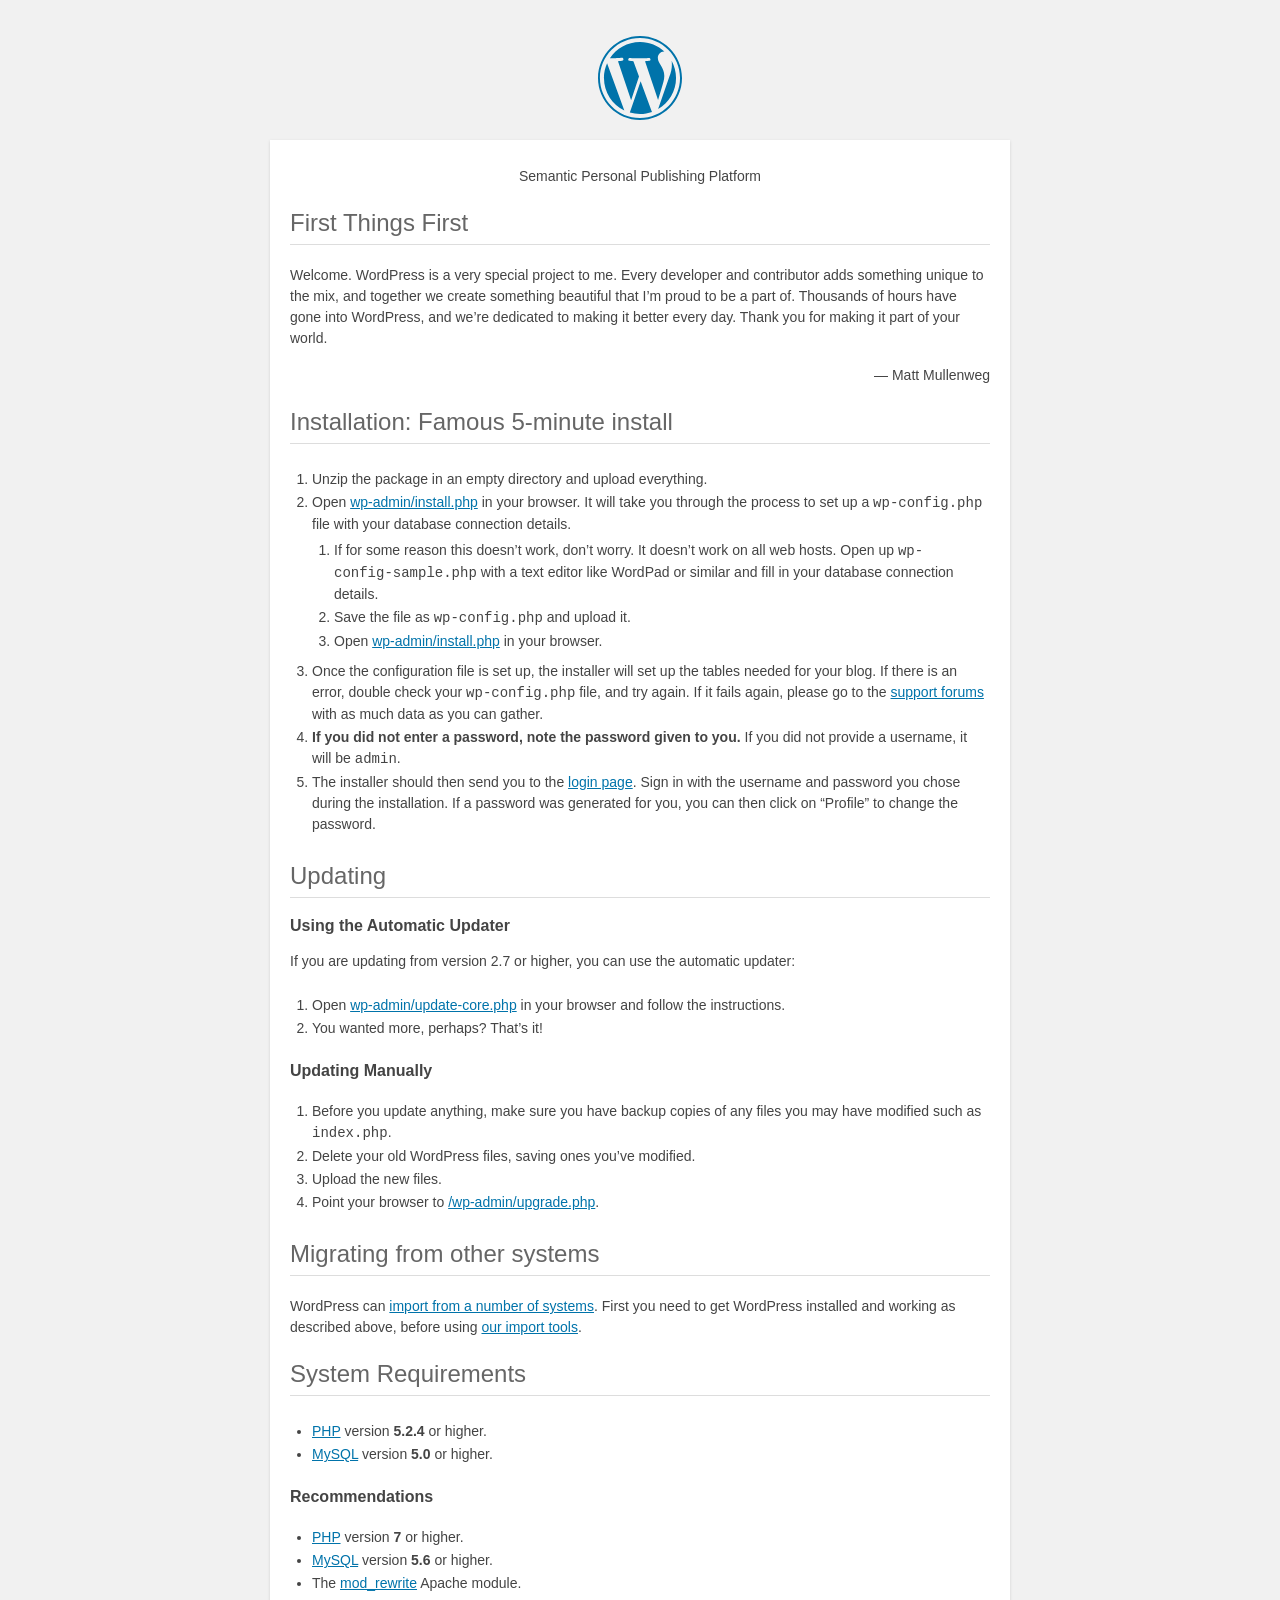
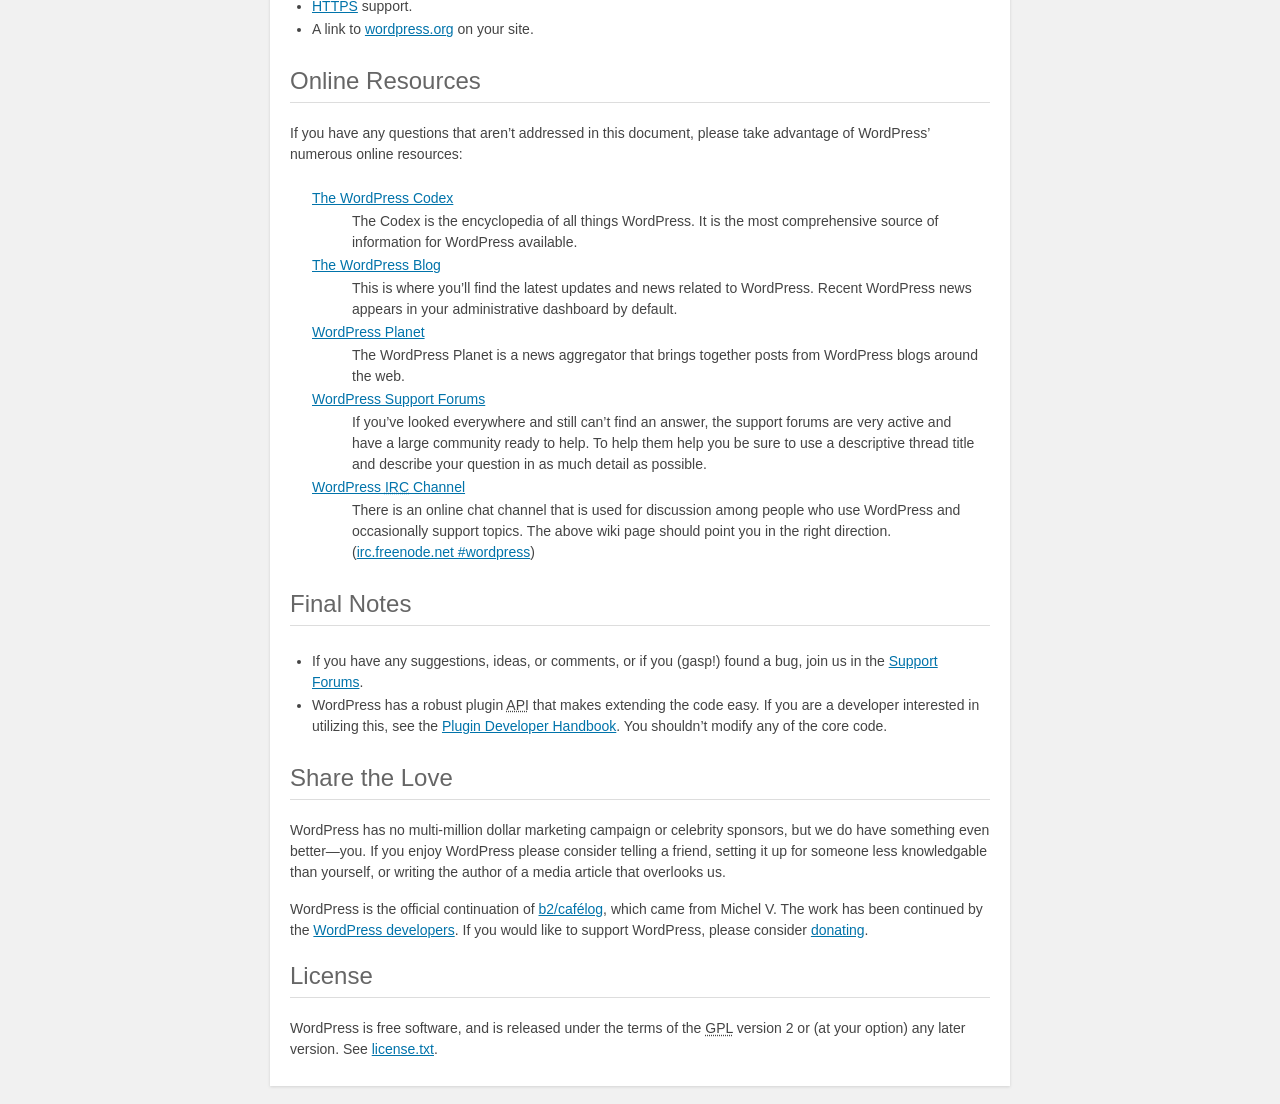
<file: readme.html>
<!DOCTYPE html>
<html>
<head>
	<meta name="viewport" content="width=device-width" />
	<meta http-equiv="Content-Type" content="text/html; charset=utf-8" />
	<title>WordPress &#8250; ReadMe</title>
	<link rel="stylesheet" href="wp-admin/css/install.css?ver=20100228" type="text/css" />
</head>
<body>
<h1 id="logo">
	<a href="https://wordpress.org/"><img alt="WordPress" src="wp-admin/images/wordpress-logo.png" /></a>
</h1>
<p style="text-align: center">Semantic Personal Publishing Platform</p>

<h2>First Things First</h2>
<p>Welcome. WordPress is a very special project to me. Every developer and contributor adds something unique to the mix, and together we create something beautiful that I&#8217;m proud to be a part of. Thousands of hours have gone into WordPress, and we&#8217;re dedicated to making it better every day. Thank you for making it part of your world.</p>
<p style="text-align: right">&#8212; Matt Mullenweg</p>

<h2>Installation: Famous 5-minute install</h2>
<ol>
	<li>Unzip the package in an empty directory and upload everything.</li>
	<li>Open <span class="file"><a href="wp-admin/install.php">wp-admin/install.php</a></span> in your browser. It will take you through the process to set up a <code>wp-config.php</code> file with your database connection details.
		<ol>
			<li>If for some reason this doesn&#8217;t work, don&#8217;t worry. It doesn&#8217;t work on all web hosts. Open up <code>wp-config-sample.php</code> with a text editor like WordPad or similar and fill in your database connection details.</li>
			<li>Save the file as <code>wp-config.php</code> and upload it.</li>
			<li>Open <span class="file"><a href="wp-admin/install.php">wp-admin/install.php</a></span> in your browser.</li>
		</ol>
	</li>
	<li>Once the configuration file is set up, the installer will set up the tables needed for your blog. If there is an error, double check your <code>wp-config.php</code> file, and try again. If it fails again, please go to the <a href="https://wordpress.org/support/" title="WordPress support">support forums</a> with as much data as you can gather.</li>
	<li><strong>If you did not enter a password, note the password given to you.</strong> If you did not provide a username, it will be <code>admin</code>.</li>
	<li>The installer should then send you to the <a href="wp-login.php">login page</a>. Sign in with the username and password you chose during the installation. If a password was generated for you, you can then click on &#8220;Profile&#8221; to change the password.</li>
</ol>

<h2>Updating</h2>
<h3>Using the Automatic Updater</h3>
<p>If you are updating from version 2.7 or higher, you can use the automatic updater:</p>
<ol>
	<li>Open <span class="file"><a href="wp-admin/update-core.php">wp-admin/update-core.php</a></span> in your browser and follow the instructions.</li>
	<li>You wanted more, perhaps? That&#8217;s it!</li>
</ol>

<h3>Updating Manually</h3>
<ol>
	<li>Before you update anything, make sure you have backup copies of any files you may have modified such as <code>index.php</code>.</li>
	<li>Delete your old WordPress files, saving ones you&#8217;ve modified.</li>
	<li>Upload the new files.</li>
	<li>Point your browser to <span class="file"><a href="wp-admin/upgrade.php">/wp-admin/upgrade.php</a>.</span></li>
</ol>

<h2>Migrating from other systems</h2>
<p>WordPress can <a href="https://codex.wordpress.org/Importing_Content">import from a number of systems</a>. First you need to get WordPress installed and working as described above, before using <a href="wp-admin/import.php" title="Import to WordPress">our import tools</a>.</p>

<h2>System Requirements</h2>
<ul>
	<li><a href="https://secure.php.net/">PHP</a> version <strong>5.2.4</strong> or higher.</li>
	<li><a href="https://www.mysql.com/">MySQL</a> version <strong>5.0</strong> or higher.</li>
</ul>

<h3>Recommendations</h3>
<ul>
	<li><a href="https://secure.php.net/">PHP</a> version <strong>7</strong> or higher.</li>
	<li><a href="https://www.mysql.com/">MySQL</a> version <strong>5.6</strong> or higher.</li>
	<li>The <a href="https://httpd.apache.org/docs/2.2/mod/mod_rewrite.html">mod_rewrite</a> Apache module.</li>
	<li><a href="https://wordpress.org/news/2016/12/moving-toward-ssl/">HTTPS</a> support.</li>
	<li>A link to <a href="https://wordpress.org/">wordpress.org</a> on your site.</li>
</ul>

<h2>Online Resources</h2>
<p>If you have any questions that aren&#8217;t addressed in this document, please take advantage of WordPress&#8217; numerous online resources:</p>
<dl>
	<dt><a href="https://codex.wordpress.org/">The WordPress Codex</a></dt>
		<dd>The Codex is the encyclopedia of all things WordPress. It is the most comprehensive source of information for WordPress available.</dd>
	<dt><a href="https://wordpress.org/news/">The WordPress Blog</a></dt>
		<dd>This is where you&#8217;ll find the latest updates and news related to WordPress. Recent WordPress news appears in your administrative dashboard by default.</dd>
	<dt><a href="https://planet.wordpress.org/">WordPress Planet</a></dt>
		<dd>The WordPress Planet is a news aggregator that brings together posts from WordPress blogs around the web.</dd>
	<dt><a href="https://wordpress.org/support/">WordPress Support Forums</a></dt>
		<dd>If you&#8217;ve looked everywhere and still can&#8217;t find an answer, the support forums are very active and have a large community ready to help. To help them help you be sure to use a descriptive thread title and describe your question in as much detail as possible.</dd>
	<dt><a href="https://codex.wordpress.org/IRC">WordPress <abbr title="Internet Relay Chat">IRC</abbr> Channel</a></dt>
		<dd>There is an online chat channel that is used for discussion among people who use WordPress and occasionally support topics. The above wiki page should point you in the right direction. (<a href="irc://irc.freenode.net/wordpress">irc.freenode.net #wordpress</a>)</dd>
</dl>

<h2>Final Notes</h2>
<ul>
	<li>If you have any suggestions, ideas, or comments, or if you (gasp!) found a bug, join us in the <a href="https://wordpress.org/support/">Support Forums</a>.</li>
	<li>WordPress has a robust plugin <abbr title="application programming interface">API</abbr> that makes extending the code easy. If you are a developer interested in utilizing this, see the <a href="https://developer.wordpress.org/plugins/">Plugin Developer Handbook</a>. You shouldn&#8217;t modify any of the core code.</li>
</ul>

<h2>Share the Love</h2>
<p>WordPress has no multi-million dollar marketing campaign or celebrity sponsors, but we do have something even better&#8212;you. If you enjoy WordPress please consider telling a friend, setting it up for someone less knowledgable than yourself, or writing the author of a media article that overlooks us.</p>

<p>WordPress is the official continuation of <a href="http://cafelog.com/">b2/caf&#233;log</a>, which came from Michel V. The work has been continued by the <a href="https://wordpress.org/about/">WordPress developers</a>. If you would like to support WordPress, please consider <a href="https://wordpress.org/donate/" title="Donate to WordPress">donating</a>.</p>

<h2>License</h2>
<p>WordPress is free software, and is released under the terms of the <abbr title="GNU General Public License">GPL</abbr> version 2 or (at your option) any later version. See <a href="license.txt">license.txt</a>.</p>

</body>
</html>
</file>
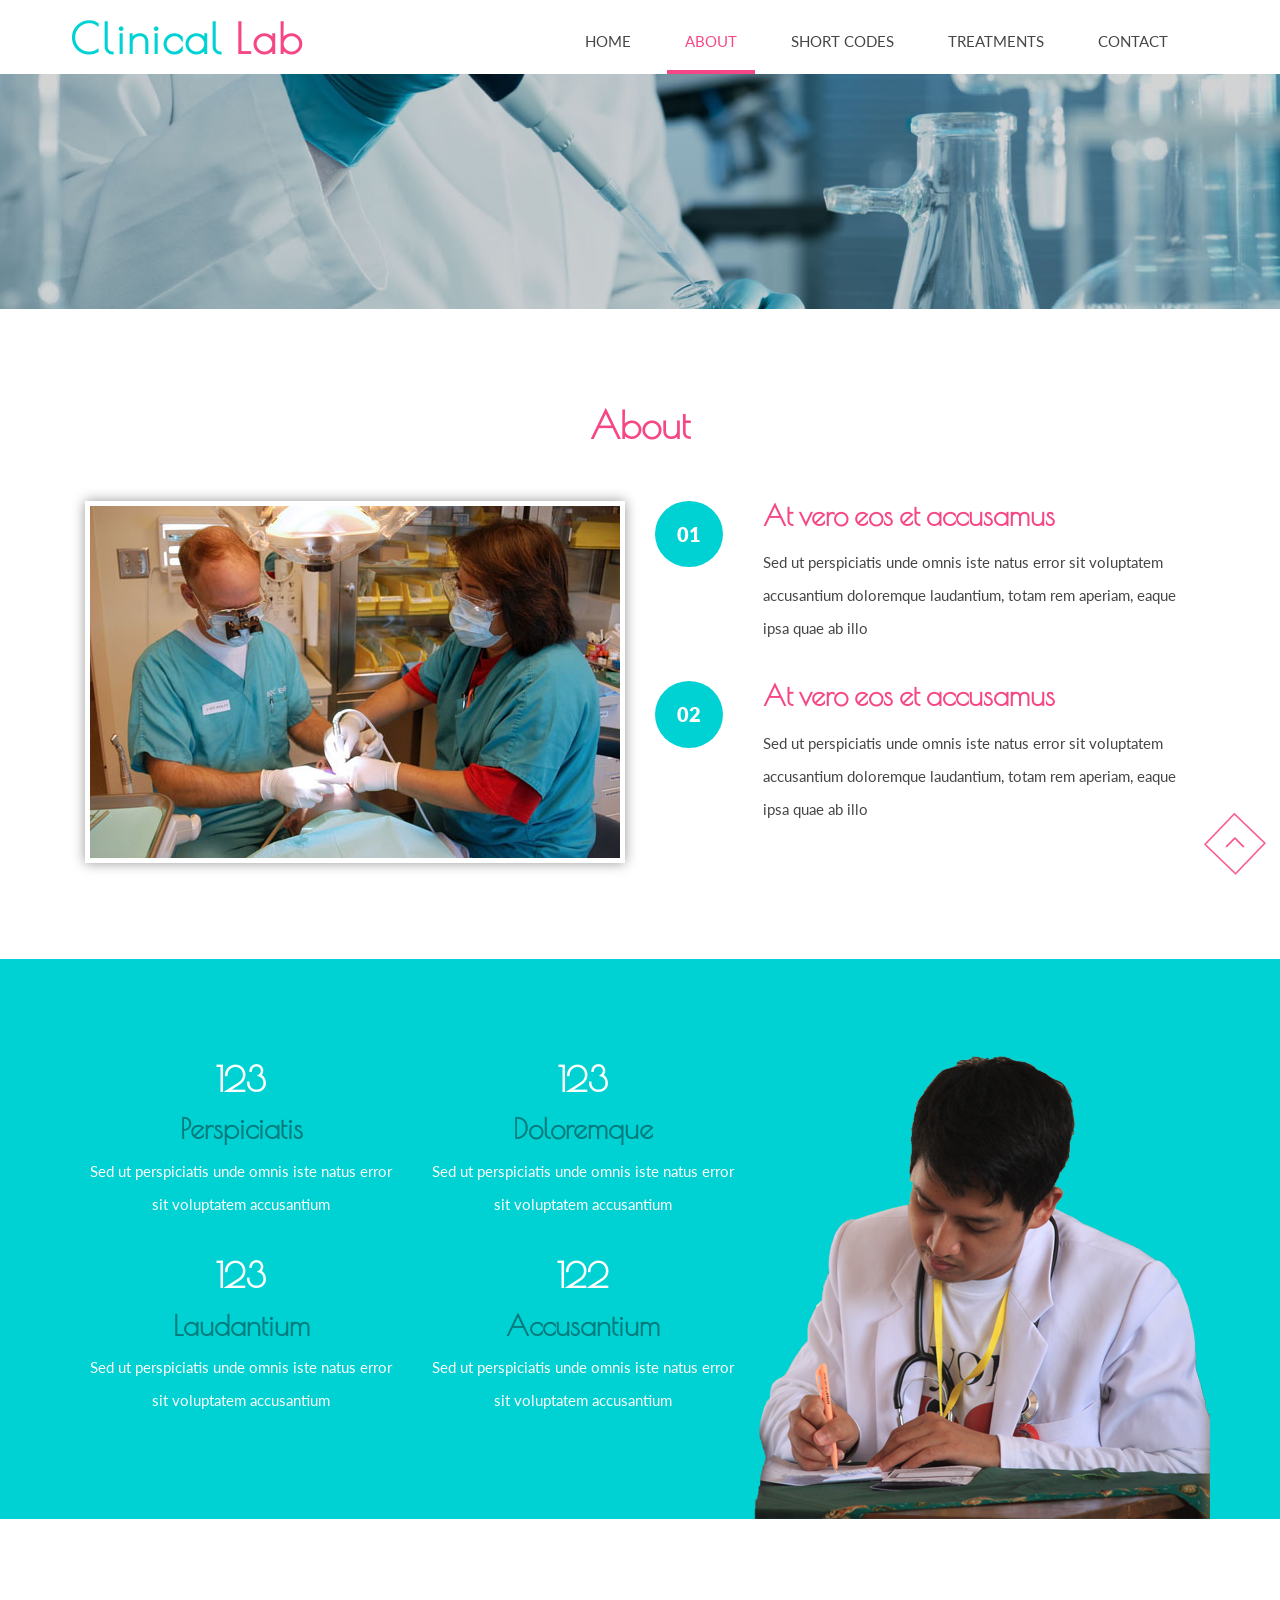
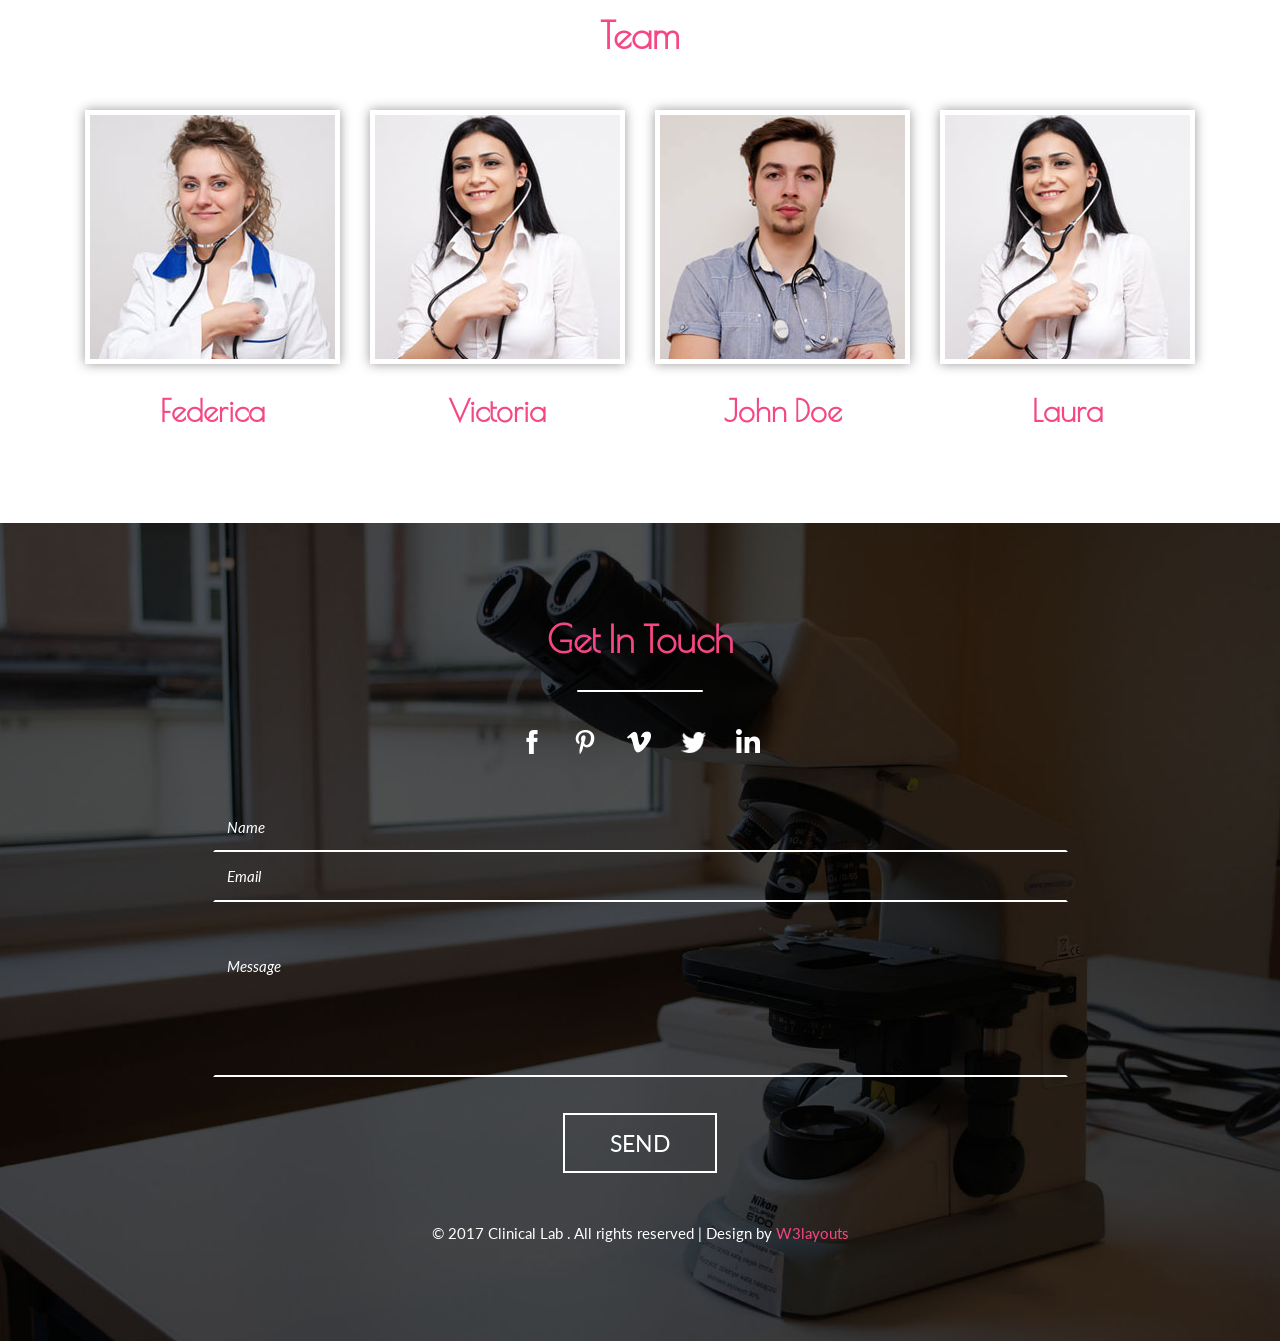
<file: wp-content/themes/medicaltheme/about.html>
<!--
Author: W3layouts
Author URL: http://w3layouts.com
License: Creative Commons Attribution 3.0 Unported
License URL: http://creativecommons.org/licenses/by/3.0/
-->
<!DOCTYPE html>
<html>
<head>
<title>Clinical Lab a Medical Category Flat Bootstrap Responsive Website Template | About :: w3layouts</title>
<!-- for-mobile-apps -->
<meta name="viewport" content="width=device-width, initial-scale=1">
<meta http-equiv="Content-Type" content="text/html; charset=utf-8" />
<meta name="keywords" content="Clinical Lab Responsive web template, Bootstrap Web Templates, Flat Web Templates, Android Compatible web template, 
Smartphone Compatible web template, free webdesigns for Nokia, Samsung, LG, SonyEricsson, Motorola web design" />
<script type="application/x-javascript"> addEventListener("load", function() { setTimeout(hideURLbar, 0); }, false);
		function hideURLbar(){ window.scrollTo(0,1); } </script>
<!-- //for-mobile-apps -->
<link href="css/bootstrap.css" rel="stylesheet" type="text/css" media="all" />
<link href="css/style.css" rel="stylesheet" type="text/css" media="all" />
<!-- js -->
<script type="text/javascript" src="js/jquery-2.1.4.min.js"></script>
<!-- //js -->

<link href='//fonts.googleapis.com/css?family=Poiret+One' rel='stylesheet' type='text/css'>
<link href='//fonts.googleapis.com/css?family=Lato:400,100,100italic,300,300italic,400italic,700,700italic,900,900italic' rel='stylesheet' type='text/css'>
<!-- start-smoth-scrolling -->
<script type="text/javascript" src="js/move-top.js"></script>
<script type="text/javascript" src="js/easing.js"></script>
<script type="text/javascript">
	jQuery(document).ready(function($) {
		$(".scroll").click(function(event){		
			event.preventDefault();
			$('html,body').animate({scrollTop:$(this.hash).offset().top},1000);
		});
	});
</script>
<!-- start-smoth-scrolling -->
<script src="js/responsiveslides.min.js"></script>
<script type="text/javascript" src="js/numscroller-1.0.js"></script>
</head>
<body>
<!-- header -->
<div class="header_w3l">
	<div class="container">
		<nav class="navbar navbar-default">
			<div class="navbar-header">
				<button type="button" class="navbar-toggle" data-toggle="collapse" data-target="#bs-example-navbar-collapse-1">
					<span class="sr-only">Toggle navigation</span>
					<span class="icon-bar"></span>
					<span class="icon-bar"></span>
					<span class="icon-bar"></span>
				</button>
				<h1><a  href="index.html">Clinical<span> Lab </span></a></h1>
			</div>
				<!-- top-nav -->
			<div class="collapse navbar-collapse" id="bs-example-navbar-collapse-1">
				<ul class="nav navbar-nav navbar-right">
					<li><a href="index.html">Home</a></li>
					<li><a href="about.html" class="active">About</a></li>
					<li><a href="codes.html">Short Codes</a></li>
					<li><a href="treatments.html">Treatments</a></li>
					<li><a href="contact.html">Contact</a></li>
				</ul>	
				<div class="clearfix"> </div>	
			</div>
		</nav>
	</div>
</div>
<!-- header -->
<!-- banner -->
<div class="banner_w3ls page_head">
	
</div>
<!-- //banner -->
<div class="about all_pad">
	<div class="container">
		<h3 class="title">About</h3>
		<div class="services-grids w3layouts">
			<div class="col-md-6 ser-right-page">
				<div class="port-2 effect-3">
                	<div class="image-box w3">
                    	<img src="images/a1.jpg" alt=" "/>
                    </div>
                    <div class="text-desc">
                    	<h4>Clinical Lab</h4>
                        <p>Lorem ipsum dolor sit amet, consectetur adipiscing elit, sed do eiusmod tempor incididunt ut labore et dolore magna aliqua.</p>
                    </div>
                </div>
			</div>
			<div class="col-md-6 ser-left-page">
				<div class="services-grid w3l">
					<div class="services-left w3ls">
						<p>01</p>
					</div>
					<div class="services-right agileits">
						<h4>At vero eos et accusamus</h4>
						<p>Sed ut perspiciatis unde omnis iste natus error sit 
						voluptatem accusantium doloremque laudantium, totam rem 
						aperiam, eaque ipsa quae ab illo </p>
					</div>
					<div class="clearfix"></div>
				</div>
				<div class="services-grid agileinfo">
					<div class="services-left wthree">
						<p>02</p>
					</div>
					<div class="services-right w3-agileits">
						<h4>At vero eos et accusamus</h4>
						<p>Sed ut perspiciatis unde omnis iste natus error sit 
						voluptatem accusantium doloremque laudantium, totam rem 
						aperiam, eaque ipsa quae ab illo </p>
					</div>
					<div class="clearfix"></div>
				</div>
				
				<div class="clearfix"></div>
			</div>
			<div class="clearfix"></div>
		</div>
	</div>
</div>
<div class="about_bot">
	<div class="container">
		<div class="col-md-8 abt-top-right">
			<div class="col-sm-6 capabil-grid wow fadeInDown animated animated text-center" data-wow-delay="0.4s">
				<div class='numscroller numscroller-big-bottom' data-slno='1' data-min='0' data-max='570' data-delay='.5' data-increment="1">570</div>
				<h4>Perspiciatis</h4>	
				<p>Sed ut perspiciatis unde omnis iste natus error sit 
						voluptatem accusantium </p>
			</div>
			<div class="col-sm-6 capabil-grid wow fadeInDown animated animated text-center" data-wow-delay="0.4s">
				<div class='numscroller numscroller-big-bottom' data-slno='1' data-min='0' data-max='340' data-delay='.5' data-increment="1">340</div>
				<h4>Doloremque</h4>	
				<p>Sed ut perspiciatis unde omnis iste natus error sit 
						voluptatem accusantium</p>
			</div>
			<div class="col-sm-6 capabil-grid wow fadeInDown animated animated text-center" data-wow-delay="0.4s">
				<div class='numscroller numscroller-big-bottom' data-slno='1' data-min='0' data-max='490' data-delay='.5' data-increment="1">490</div>
				<h4>Laudantium</h4>	
				<p>Sed ut perspiciatis unde omnis iste natus error sit 
						voluptatem accusantium </p>
			</div>
			<div class="col-sm-6 capabil-grid wow fadeInDown animated animated text-center" data-wow-delay="0.4s">
				<div class='numscroller numscroller-big-bottom' data-slno='1' data-min='0' data-max='250' data-delay='.5' data-increment="1">250</div>
				<h4>Accusantium</h4>	
				<p>Sed ut perspiciatis unde omnis iste natus error sit 
						voluptatem accusantium  </p>
			</div>
			<div class="clearfix"></div>
		</div>
		<div class="col-md-4 abt-top agileits-w3layouts">
			<img src="images/a2.png" alt=" "/>
		</div>
		<div class="clearfix"></div>
	</div>
</div>
<div class="team all_pad">
	<div class="container">
		<h3 class="title">Team</h3>
		<div class="team-grids">
			
			<div class="col-md-3 team-grid agile">
				<div class="team-img">
					<div class="view second-effect">
						<img src="images/3.jpg" alt="" class="img-responsive" />
						<div class="mask">
							<p>Ophthalmologist</p>
							<ul>
								<li><a class="fb-icon1" href="#"></a></li>
								<li><a class="fb-icon2" href="#"></a></li>
								<li><a class="fb-icon3" href="#"></a></li>
							</ul>
						</div>
					</div>
				</div>
				<h4>Federica</h4>
			</div>
			<div class="col-md-3 team-grid agile">
				<div class="team-img">
					<div class="view second-effect">
						<img src="images/4.jpg" alt="" class="img-responsive" />
						<div class="mask w3-agile">
							<p>Neurologist</p>
							<ul>
								<li><a class="fb-icon1" href="#"></a></li>
								<li><a class="fb-icon2" href="#"></a></li>
								<li><a class="fb-icon3" href="#"></a></li>
							</ul>
						</div>
					</div>
				</div>
				<h4>Victoria</h4>
			</div>
			<div class="col-md-3 team-grid">
				<div class="team-img agile">
					<div class="view second-effect">
						<img src="images/2.jpg" alt="" class="img-responsive" />
						<div class="mask w3-agile">
							<p>Cardiologist</p>
							<ul>
								<li><a class="fb-icon1" href="#"></a></li>
								<li><a class="fb-icon2" href="#"></a></li>
								<li><a class="fb-icon3" href="#"></a></li>
							</ul>
						</div>
					</div>
				</div>
				<h4>John Doe</h4>
			</div>
			<div class="col-md-3 team-grid">
				<div class="team-img">
					<div class="view second-effect">
						<img src="images/4.jpg" alt="" class="img-responsive" />
						<div class="mask agileits-w3layouts">
							<p>Dermatologist</p>
							<ul>
								<li><a class="fb-icon1" href="#"></a></li>
								<li><a class="fb-icon2" href="#"></a></li>
								<li><a class="fb-icon3" href="#"></a></li>
							</ul>
						</div>
					</div>
				</div>
				<h4>Laura</h4>
			</div>
			<div class="clearfix"></div>
		</div>
	</div>
</div>
<!-- contact -->
<div class="contact_w3agile">
	<div class="container">
		<h2 class="title">Get In Touch</h2>
		<div class="strip"></div>
		<ul>
			<li><a class="fb-icon1" href="#"></a></li>
			<li><a class="fb-icon2" href="#"></a></li>
			<li><a class="fb-icon3" href="#"></a></li>
			<li><a class="fb-icon4" href="#"></a></li>
			<li><a class="fb-icon5" href="#"></a></li>
		</ul>
		<form action="#" method="post">
			<input type="text" value="Name" name="Name" onfocus="this.value='';" onblur="if (this.value == '') {this.value ='Name';}">
			<input type="email" value="Email" name="Email" onfocus="this.value='';" onblur="if (this.value == '') {this.value ='Email';}">
			<textarea name="Message" onfocus="this.value = '';" onblur="if (this.value == '') {this.value = 'Message';}" required="">Message</textarea>
			<div class="con-form text-center">
				<input type="submit" value="Send">
			</div>
		</form>
		<p class="agileinfo">&copy; 2017 Clinical Lab . All rights reserved | Design by <a href="http://w3layouts.com">W3layouts</a></p>
	</div>
</div>
<!-- smooth scrolling -->
	<script type="text/javascript">
		$(document).ready(function() {
		/*
			var defaults = {
			containerID: 'toTop', // fading element id
			containerHoverID: 'toTopHover', // fading element hover id
			scrollSpeed: 1200,
			easingType: 'linear' 
			};
		*/								
		$().UItoTop({ easingType: 'easeOutQuart' });
		});
	</script>
	<a href="#" id="toTop" style="display: block;"> <span id="toTopHover" style="opacity: 1;"> </span></a>
<!-- //smooth scrolling -->
<script type="text/javascript" src="js/bootstrap-3.1.1.min.js"></script>
</body>
</html>
</file>
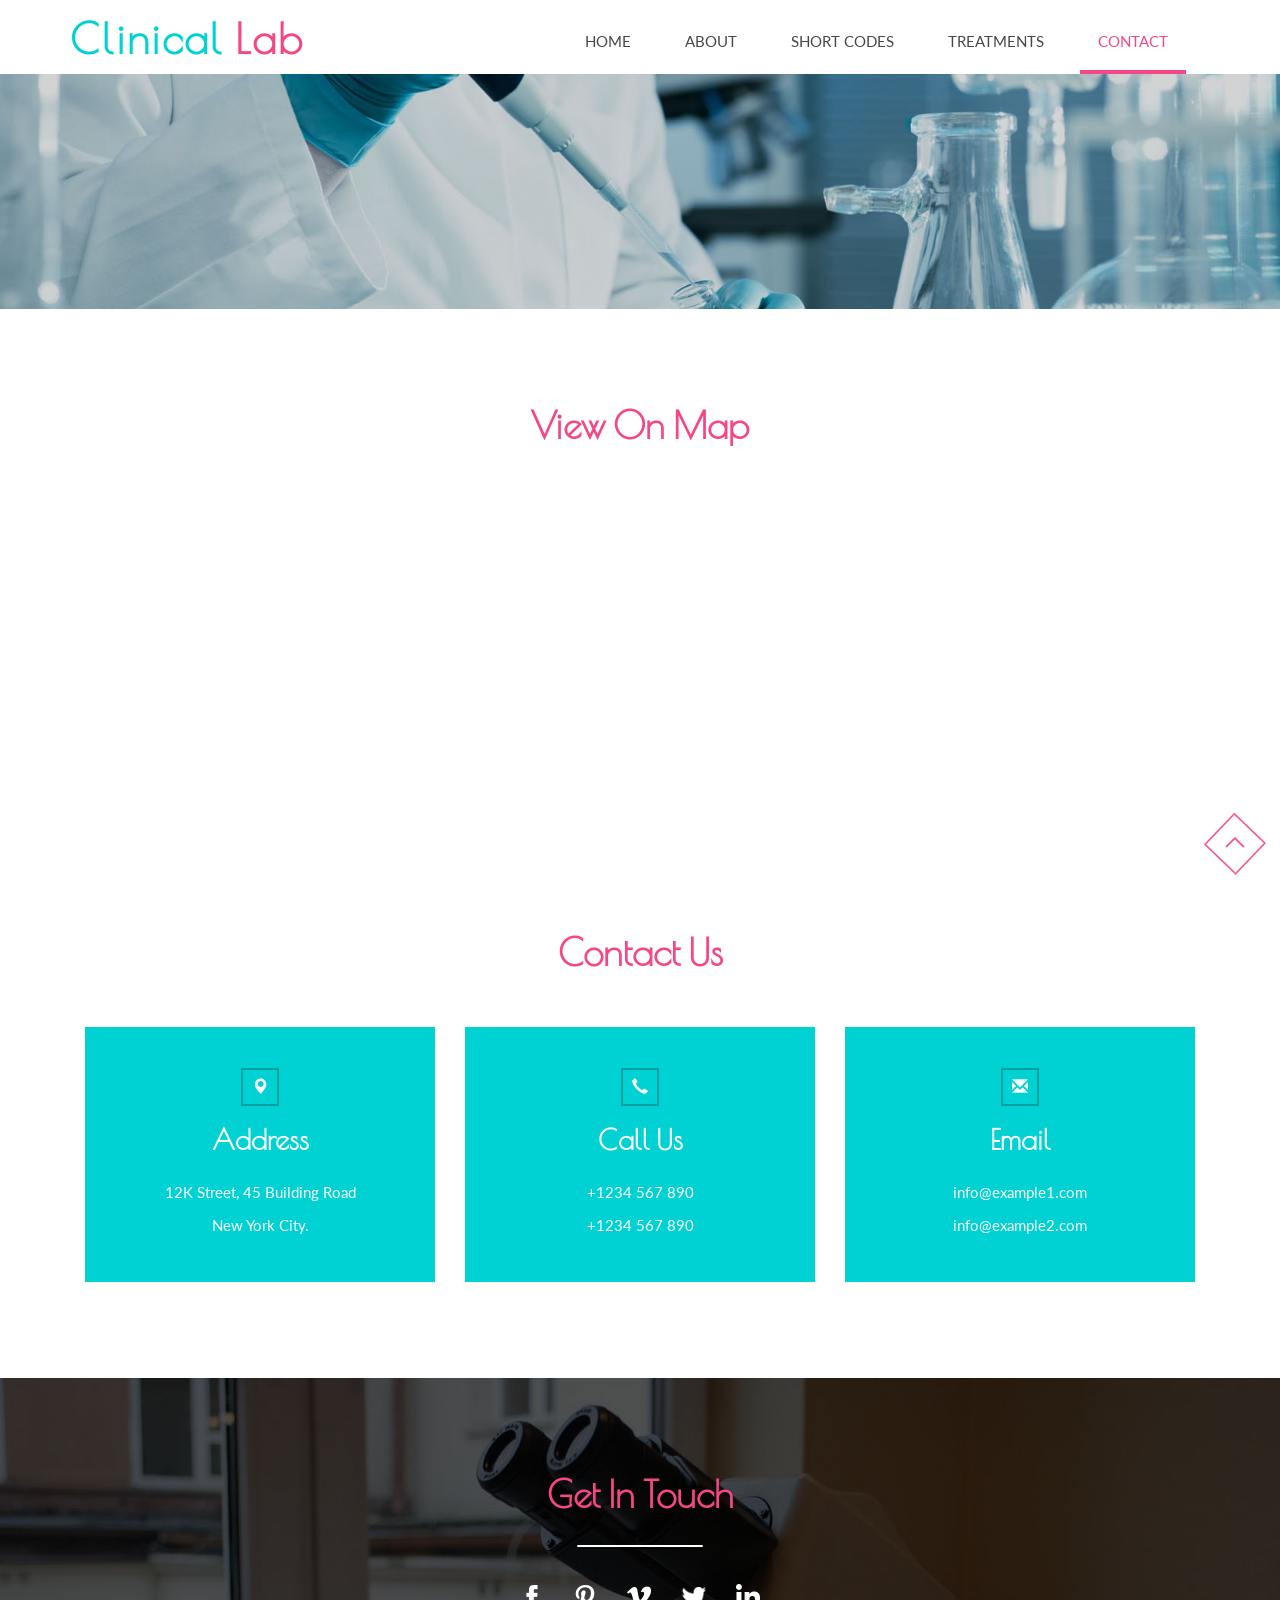
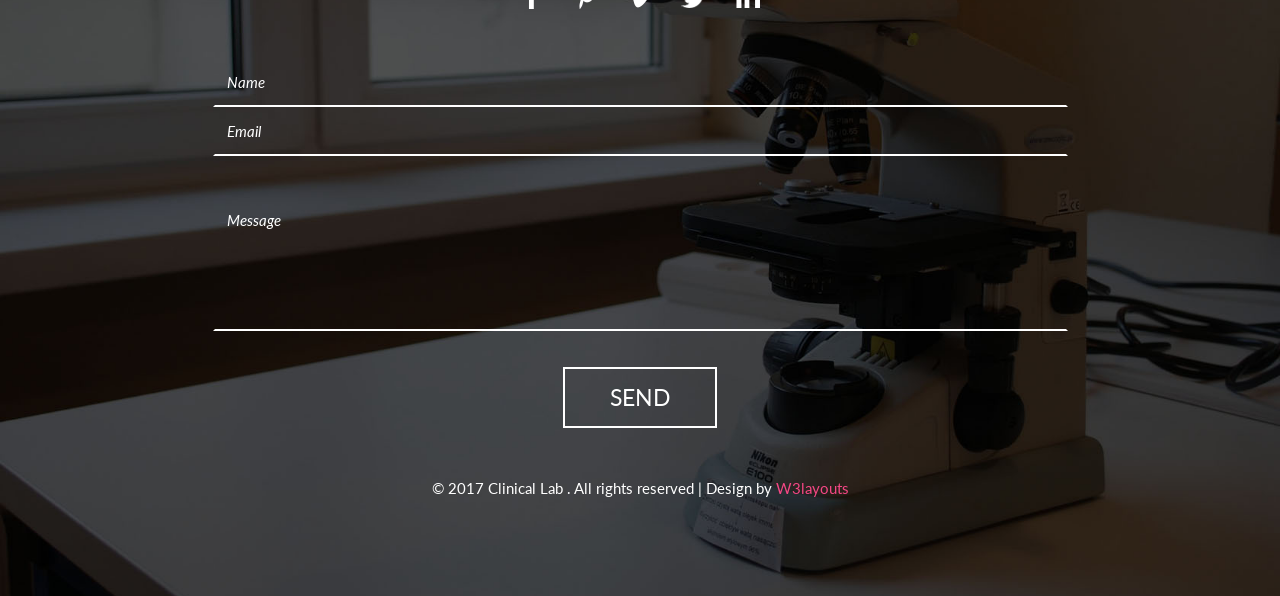
<file: wp-content/themes/medicaltheme/contact.html>
<!--
Author: W3layouts
Author URL: http://w3layouts.com
License: Creative Commons Attribution 3.0 Unported
License URL: http://creativecommons.org/licenses/by/3.0/
-->
<!DOCTYPE html>
<html>
<head>
<title>Clinical Lab a Medical Category Flat Bootstrap Responsive Website Template | Contact :: w3layouts</title>
<!-- for-mobile-apps -->
<meta name="viewport" content="width=device-width, initial-scale=1">
<meta http-equiv="Content-Type" content="text/html; charset=utf-8" />
<meta name="keywords" content="Clinical Lab Responsive web template, Bootstrap Web Templates, Flat Web Templates, Android Compatible web template, 
Smartphone Compatible web template, free webdesigns for Nokia, Samsung, LG, SonyEricsson, Motorola web design" />
<script type="application/x-javascript"> addEventListener("load", function() { setTimeout(hideURLbar, 0); }, false);
		function hideURLbar(){ window.scrollTo(0,1); } </script>
<!-- //for-mobile-apps -->
<link href="css/bootstrap.css" rel="stylesheet" type="text/css" media="all" />
<link href="css/style.css" rel="stylesheet" type="text/css" media="all" />
<!-- js -->
<script type="text/javascript" src="js/jquery-2.1.4.min.js"></script>
<!-- //js -->

<link href='//fonts.googleapis.com/css?family=Poiret+One' rel='stylesheet' type='text/css'>
<link href='//fonts.googleapis.com/css?family=Lato:400,100,100italic,300,300italic,400italic,700,700italic,900,900italic' rel='stylesheet' type='text/css'>
<!-- start-smoth-scrolling -->
<script type="text/javascript" src="js/move-top.js"></script>
<script type="text/javascript" src="js/easing.js"></script>
<script type="text/javascript">
	jQuery(document).ready(function($) {
		$(".scroll").click(function(event){		
			event.preventDefault();
			$('html,body').animate({scrollTop:$(this.hash).offset().top},1000);
		});
	});
</script>
<!-- start-smoth-scrolling -->
<script src="js/responsiveslides.min.js"></script>
</head>
<body>
<!-- header -->
<div class="header_w3l">
	<div class="container">
		<nav class="navbar navbar-default">
			<div class="navbar-header">
				<button type="button" class="navbar-toggle" data-toggle="collapse" data-target="#bs-example-navbar-collapse-1">
					<span class="sr-only">Toggle navigation</span>
					<span class="icon-bar"></span>
					<span class="icon-bar"></span>
					<span class="icon-bar"></span>
				</button>
				<h1><a  href="index.html">Clinical<span> Lab </span></a></h1>
			</div>
				<!-- top-nav -->
			<div class="collapse navbar-collapse" id="bs-example-navbar-collapse-1">
				<ul class="nav navbar-nav navbar-right">
					<li><a href="index.html">Home</a></li>
					<li><a href="about.html">About</a></li>
					<li><a href="codes.html">Short Codes</a></li>
					<li><a href="treatments.html">Treatments</a></li>
					<li><a href="contact.html" class="active">Contact</a></li>
				</ul>	
				<div class="clearfix"> </div>	
			</div>
		</nav>
	</div>
</div>
<!-- header -->
<!-- banner -->
<div class="banner_w3ls page_head">
	
</div>
<!-- //banner -->
<div class="map all_pad">
	<div class="container">
		<h3 class="title agile">View On Map</h3>
		<iframe src="https://www.google.com/maps/embed?pb=!1m10!1m8!1m3!1d2482.432383990807!2d0.028213999961443994!3d51.52362882484525!3m2!1i1024!2i768!4f13.1!5e0!3m2!1sen!2sin!4v1423469959819" style="border:0"></iframe>
		<div class="contact-grids w3layouts">
			<h3 class="title">Contact Us<span></span></h3>
				<div class="col-md-4 contact-grid agile text-center animated wow slideInLeft" data-wow-delay=".5s">
					<div class="contact-grid1 agileits-w3layouts">
						<i class="glyphicon glyphicon-map-marker" aria-hidden="true"></i>
						<h4>Address</h4>
						<p>12K Street, 45 Building Road <span>New York City.</span></p>
					</div>
				</div>
				<div class="col-md-4 contact-grid agileits text-center animated wow slideInUp" data-wow-delay=".5s">
					<div class="contact-grid2 w3">
						<i class="glyphicon glyphicon-earphone" aria-hidden="true"></i>
						<h4>Call Us</h4>
						<p>+1234 567 890<span>+1234 567 890</span></p>
					</div>
				</div>
				<div class="col-md-4 contact-grid w3 text-center animated wow slideInRight" data-wow-delay=".5s">
					<div class="contact-grid3 w3l">
						<i class="glyphicon glyphicon-envelope" aria-hidden="true"></i>
						<h4>Email</h4>
						<p><a href="mailto:info@example.com">info@example1.com</a><span><a href="mailto:info@example.com">info@example2.com</a></span></p>
					</div>
				</div>
				<div class="clearfix"> </div>
		</div>
	</div>
</div>
<!-- contact -->
<div class="contact_w3agile">
	<div class="container">
		<h2 class="title agileits-w3layouts">Get In Touch</h2>
		<div class="strip"></div>
		<ul>
			<li><a class="fb-icon1" href="#"></a></li>
			<li><a class="fb-icon2" href="#"></a></li>
			<li><a class="fb-icon3" href="#"></a></li>
			<li><a class="fb-icon4" href="#"></a></li>
			<li><a class="fb-icon5" href="#"></a></li>
		</ul>
		<form action="#" method="post">
			<input type="text" value="Name" name="Name" onfocus="this.value='';" onblur="if (this.value == '') {this.value ='Name';}">
			<input type="email" value="Email" name="Email" onfocus="this.value='';" onblur="if (this.value == '') {this.value ='Email';}">
			<textarea name="Message" onfocus="this.value = '';" onblur="if (this.value == '') {this.value = 'Message';}" required="">Message</textarea>
			<div class="con-form text-center">
				<input type="submit" value="Send">
			</div>
		</form>
		<p class="agileinfo">&copy; 2017 Clinical Lab . All rights reserved | Design by <a href="http://w3layouts.com">W3layouts</a></p>
	</div>
</div>
<!-- smooth scrolling -->
	<script type="text/javascript">
		$(document).ready(function() {
		/*
			var defaults = {
			containerID: 'toTop', // fading element id
			containerHoverID: 'toTopHover', // fading element hover id
			scrollSpeed: 1200,
			easingType: 'linear' 
			};
		*/								
		$().UItoTop({ easingType: 'easeOutQuart' });
		});
	</script>
	<a href="#" id="toTop" style="display: block;"> <span id="toTopHover" style="opacity: 1;"> </span></a>
<!-- //smooth scrolling -->
<script type="text/javascript" src="js/bootstrap-3.1.1.min.js"></script>
</body>
</html>
</file>
<file: wp-admin/css/install.css>
html {
	background: #f1f1f1;
	margin: 0 20px;
}

body {
	background: #fff;
	color: #444;
	font-family: -apple-system, BlinkMacSystemFont, "Segoe UI", Roboto, Oxygen-Sans, Ubuntu, Cantarell, "Helvetica Neue", sans-serif;
	margin: 140px auto 25px;
	padding: 20px 20px 10px 20px;
	max-width: 700px;
	-webkit-font-smoothing: subpixel-antialiased;
	box-shadow: 0 1px 3px rgba(0,0,0,0.13);
}

a {
	color: #0073aa;
}

a:hover,
a:active {
	color: #00a0d2;
}

a:focus {
	color: #124964;
	box-shadow:
		0 0 0 1px #5b9dd9,
		0 0 2px 1px rgba(30, 140, 190, .8);
}

.ie8 a:focus {
	outline: #5b9dd9 solid 1px;
}

h1, h2 {
	border-bottom: 1px solid #ddd;
	clear: both;
	color: #666;
	font-size: 24px;
	padding: 0;
	padding-bottom: 7px;
	font-weight: 400;
}

h3 {
	font-size: 16px;
}

p, li, dd, dt {
	padding-bottom: 2px;
	font-size: 14px;
	line-height: 1.5;
}

code, .code {
	font-family: Consolas, Monaco, monospace;
}

ul, ol, dl {
	padding: 5px 5px 5px 22px;
}

a img {
	border:0
}
abbr {
	border: 0;
	font-variant: normal;
}

fieldset {
	border: 0;
	padding: 0;
	margin: 0;
}

label {
	cursor: pointer;
}

#logo {
	margin: 6px 0 14px 0;
	padding: 0 0 7px 0;
	border-bottom: none;
	text-align:center
}
#logo a {
	background-image: url(../images/w-logo-blue.png?ver=20131202);
	background-image: none, url(../images/wordpress-logo.svg?ver=20131107);
	background-size: 84px;
	background-position: center top;
	background-repeat: no-repeat;
	color: #444; /* same as login.css */
	height: 84px;
	font-size: 20px;
	font-weight: 400;
	line-height: 1.3em;
	margin: -130px auto 25px;
	padding: 0;
	text-decoration: none;
	width: 84px;
	text-indent: -9999px;
	outline: none;
	overflow: hidden;
	display: block;
}

#logo a:focus {
	box-shadow: none;
}

.step {
	margin: 20px 0 15px;
}
.step, th {
	text-align: left;
	padding: 0;
}
.language-chooser.wp-core-ui .step .button.button-large {
	height: 36px;
	font-size: 14px;
	line-height: 33px;
	vertical-align: middle;
}
textarea {
	border: 1px solid #ddd;
	font-family: -apple-system, BlinkMacSystemFont, "Segoe UI", Roboto, Oxygen-Sans, Ubuntu, Cantarell, "Helvetica Neue", sans-serif;
	width: 100%;
	box-sizing: border-box;
}

.form-table {
	border-collapse: collapse;
	margin-top: 1em;
	width: 100%;
}

.form-table td {
	margin-bottom: 9px;
	padding: 10px 20px 10px 0;
	font-size: 14px;
	vertical-align: top
}

.form-table th {
	font-size: 14px;
	text-align: left;
	padding: 10px 20px 10px 0;
	width: 140px;
	vertical-align: top;
}

.form-table code {
	line-height: 18px;
	font-size: 14px;
}

.form-table p {
	margin: 4px 0 0 0;
	font-size: 11px;
}

.form-table input {
	line-height: 20px;
	font-size: 15px;
	padding: 3px 5px;
	border: 1px solid #ddd;
	box-shadow: inset 0 1px 2px rgba(0,0,0,0.07);
}

input,
submit {
	font-family: -apple-system, BlinkMacSystemFont, "Segoe UI", Roboto, Oxygen-Sans, Ubuntu, Cantarell, "Helvetica Neue", sans-serif;
}

.form-table input[type=text],
.form-table input[type=email],
.form-table input[type=url],
.form-table input[type=password] {
	width: 206px;
}

.form-table th p {
	font-weight: 400;
}

.form-table.install-success th,
.form-table.install-success td {
	vertical-align: middle;
	padding: 16px 20px 16px 0;
}

.form-table.install-success td p {
	margin: 0;
	font-size: 14px;
}

.form-table.install-success td code {
	margin: 0;
	font-size: 18px;
}

#error-page {
	margin-top: 50px;
}

#error-page p {
	font-size: 14px;
	line-height: 18px;
	margin: 25px 0 20px;
}

#error-page code, .code {
	font-family: Consolas, Monaco, monospace;
}

.wp-hide-pw > .dashicons {
	line-height: inherit;
}

#pass-strength-result {
	background-color: #eee;
	border: 1px solid #ddd;
	color: #23282d;
	margin: -2px 5px 5px 0px;
	padding: 3px 5px;
	text-align: center;
	width: 218px;
	box-sizing: border-box;
	opacity: 0;
}

#pass-strength-result.short {
	background-color: #f1adad;
	border-color: #e35b5b;
	opacity: 1;
}

#pass-strength-result.bad {
	background-color: #fbc5a9;
	border-color: #f78b53;
	opacity: 1;
}

#pass-strength-result.good {
	background-color: #ffe399;
	border-color: #ffc733;
	opacity: 1;
}

#pass-strength-result.strong {
	background-color: #c1e1b9;
	border-color: #83c373;
	opacity: 1;
}

#pass1.short, #pass1-text.short {
	border-color: #e35b5b;
}

#pass1.bad, #pass1-text.bad {
	border-color: #f78b53;
}

#pass1.good, #pass1-text.good {
	border-color: #ffc733;
}

#pass1.strong, #pass1-text.strong {
	border-color: #83c373;
}

.pw-weak {
	display: none;
}

.message {
	border-left: 4px solid #dc3232;
	padding: .7em .6em;
	background-color: #fbeaea;
}

/* rtl:ignore */
#dbname,
#uname,
#pwd,
#dbhost,
#prefix,
#user_login,
#admin_email,
#pass1,
#pass2 {
	direction: ltr;
}

#pass1-text,
.show-password #pass1 {
	display: none;
}

.show-password #pass1-text
{
	display: inline-block;
}

.form-table span.description.important {
	font-size: 12px;
}


/* localization */
body.rtl,
.rtl textarea,
.rtl input,
.rtl submit {
	font-family: Tahoma, sans-serif;
}

:lang(he-il) body.rtl,
:lang(he-il) .rtl textarea,
:lang(he-il) .rtl input,
:lang(he-il) .rtl submit {
	font-family: Arial, sans-serif;
}

@media only screen and (max-width: 799px) {
	body {
		margin-top: 115px;
	}
	#logo a {
		margin: -125px auto 30px;
	}
}

@media screen and ( max-width: 782px ) {

	.form-table {
		margin-top: 0;
	}

	.form-table th,
	.form-table td {
		display: block;
		width: auto;
		vertical-align: middle;
	}

	.form-table th {
		padding: 20px 0 0;
	}

	.form-table td {
		padding: 5px 0;
		border: 0;
		margin: 0;
	}

	textarea,
	input {
		font-size: 16px;
	}

	.form-table td input[type="text"],
	.form-table td input[type="email"],
	.form-table td input[type="url"],
	.form-table td input[type="password"],
	.form-table td select,
	.form-table td textarea,
	.form-table span.description {
		width: 100%;
		font-size: 16px;
		line-height: 1.5;
		padding: 7px 10px;
		display: block;
		max-width: none;
		box-sizing: border-box;
	}

}

body.language-chooser {
	max-width: 300px;
}

.language-chooser select {
	padding: 8px;
	width: 100%;
	display: block;
	border: 1px solid #ddd;
	background-color: #fff;
	color: #32373c;
	font-size: 16px;
	font-family: Arial, sans-serif;
	font-weight: 400;
}

.language-chooser p {
	text-align: right;
}

.screen-reader-input,
.screen-reader-text {
	border: 0;
	clip: rect(1px, 1px, 1px, 1px);
	-webkit-clip-path: inset(50%);
	clip-path: inset(50%);
	height: 1px;
	margin: -1px;
	overflow: hidden;
	padding: 0;
	position: absolute;
	width: 1px;
	word-wrap: normal !important;
}

.spinner {
	background: url(../images/spinner.gif) no-repeat;
	background-size: 20px 20px;
	visibility: hidden;
	opacity: 0.7;
	filter: alpha(opacity=70);
	width: 20px;
	height: 20px;
	margin: 2px 5px 0;
}

.step .spinner {
	display: inline-block;
	vertical-align: middle;
	margin-right: 15px;
}

.button.hide-if-no-js,
.hide-if-no-js {
	display: none;
}

/**
 * HiDPI Displays
 */
@media print,
  (-webkit-min-device-pixel-ratio: 1.25),
  (min-resolution: 120dpi) {

	.spinner {
		background-image: url(../images/spinner-2x.gif);
	}

}
</file>
<file: wp-content/themes/medicaltheme/css/style.css>
/*--
Author: W3layouts
Author URL: http://w3layouts.com
License: Creative Commons Attribution 3.0 Unported
License URL: http://creativecommons.org/licenses/by/3.0/
--*/

html,
body {
    margin: 0;
    font-size: 100%;
    font-family: 'Lato', sans-serif;
    background: #fff;
}

body a {
    text-decoration: none;
    transition: 0.5s all;
    -webkit-transition: 0.5s all;
    -moz-transition: 0.5s all;
    -o-transition: 0.5s all;
    -ms-transition: 0.5s all;
}

a:hover {
    text-decoration: none;
}

input[type="button"],
input[type="submit"] {
    transition: 0.5s all;
    -webkit-transition: 0.5s all;
    -moz-transition: 0.5s all;
    -o-transition: 0.5s all;
    -ms-transition: 0.5s all;
}

h1,
h2,
h3,
h4,
h5,
h6 {
    margin: 0;
    font-family: 'Poiret One', cursive;
    font-weight: 600;
}

p {
    margin: 0;
}

ul {
    margin: 0;
    padding: 0;
}

label {
    margin: 0;
}

/*-- header --*/

/*-- to-top --*/

#toTop {
    display: none;
    text-decoration: none;
    position: fixed;
    bottom: 24px;
    right: 1%;
    overflow: hidden;
    z-index: 999;
    width: 64px;
    height: 64px;
    border: none;
    text-indent: 100%;
    background: url("../images/arr.png") no-repeat 0px 0px;
}

#toTopHover {
    width: 64px;
    height: 64px;
    display: block;
    overflow: hidden;
    float: right;
    opacity: 0;
    -moz-opacity: 0;
    filter: alpha(opacity=0);
}

/*-- //to-top --*/

/*-- banner --*/

.banner_w3ls {
    background: url(../images/p1.jpg) no-repeat center;
    background-size: cover;
    -webkit-background-size: cover;
    -o-background-size: cover;
    -ms-background-size: cover;
    -moz-background-size: cover;
    min-height: 715px;
}

/*-- logo --*/

.navbar-header h1 a {
    color: #00d2d4;
    text-decoration: none;
    display: block;
    font-size: 42px;
    font-weight: 600;
    letter-spacing: 2px;
}

/*-- //logo --*/

/*-- top-nav --*/

.navbar-default {
    background: none;
    border: none;
    margin: 0;
}

.navbar-default .navbar-nav > .active > a,
.navbar-default .navbar-nav > .active > a:hover,
.navbar-default .navbar-nav > .active > a:focus {
    color: #99abd5;
    background: none;
}

.navbar-nav > li {
    margin: 0 9px;
}

.navbar-default .navbar-nav > li.current_page_item a {
    color: #f54785;

}

.navbar-default .navbar-nav > li.current_page_item a:before,
.navbar-default .navbar-nav > li.current-lang a:before {
    width: 100%;
}



.navbar-default .navbar-nav > li > a {
    color: #464646;
    font-size: 15px;
    text-transform: uppercase;
    padding: 0px 18px 23px;
    position: relative;
}

.navbar-default .navbar-nav > li > a:hover,
.navbar-default .navbar-nav > li > a:focus,
.navbar-default .navbar-nav li a.active {
    color: #f54785;
}

.navbar-default .navbar-nav > li > a:before {
    content: '';
    position: absolute;
    bottom: 0px;
    background: #f54785;
    height: 4px;
    width: 0;
    left: 0;
    transition: .5s all;
}



.navbar-default .navbar-nav li a:hover:before,
.navbar-default .navbar-nav li a.active:before {
    width: 100%;
}

/*-- //top-nav --*/

.header_w3l {
    padding: 1em 0 0em;
}

.navbar-right {
    float: right !important;
    margin-right: 0px;
    margin-top: 15px;
}

.navbar-header h1 a span {
    color: #f54785;
}

/*-- Slider Part starts Here --*/

#slider3,
#slider4 {
    box-shadow: none;
    -moz-box-shadow: none;
    -webkit-box-shadow: none;
    margin: 0 auto;
}

.rslides_tabs {
    list-style: none;
    padding: 0;
    background: rgba(0, 0, 0, .25);
    box-shadow: 0 0 1px rgba(255, 255, 255, .3), inset 0 0 5px rgba(0, 0, 0, 1.0);
    -moz-box-shadow: 0 0 1px rgba(255, 255, 255, .3), inset 0 0 5px rgba(0, 0, 0, 1.0);
    -webkit-box-shadow: 0 0 1px rgba(255, 255, 255, .3), inset 0 0 5px rgba(0, 0, 0, 1.0);
    font-size: 18px;
    list-style: none;
    margin: 0 auto 50px;
    max-width: 540px;
    padding: 10px 0;
    text-align: center;
    width: 100%;
}

.rslides_tabs li {
    display: inline;
    margin-right: 1px;
}

.rslides_tabs a {
    width: auto;
    line-height: 20px;
    padding: 9px 20px;
    height: auto;
    background: transparent;
    display: inline;
}

.rslides_tabs li:first-child {
    margin-left: 0;
}

.rslides_tabs .rslides_here a {
    background: rgba(255, 255, 255, .1);
    color: #fff;
    font-weight: bold;
}

.events {
    list-style: none;
}

.callbacks_container {
    position: relative;
    float: left;
    width: 100%;
}

.callbacks {
    position: relative;
    list-style: none;
    overflow: hidden;
    width: 100%;
    padding: 0;
    margin: 0;
}

/*-- w3layouts --*/

.callbacks li {
    position: absolute;
    width: 100%;
    left: 0;
    top: 0;
}

.callbacks img {
    position: relative;
    z-index: 1;
    height: auto;
    border: 0;
}

.callbacks .caption {
    display: block;
    position: absolute;
    z-index: 2;
    font-size: 20px;
    text-shadow: none;
    color: #fff;
    left: 0;
    right: 0;
    padding: 10px 20px;
    margin: 0;
    max-width: none;
    top: 10%;
    text-align: center;
}

.callbacks_nav {
    position: absolute;
    -webkit-tap-highlight-color: rgba(0, 0, 0, 0);
    top: 65%;
    left: 0;
    opacity: 0.7;
    z-index: 3;
    text-indent: -9999px;
    overflow: hidden;
    text-decoration: none;
    height: 63px;
    width: 63px;
    margin-top: 0;
}

.callbacks_nav:active {
    opacity: 1.0;
}

a.callbacks_nav.callbacks1_nav.prev {
    background: transparent url("../images/arrow4.png") no-repeat 0px 0px;
    left: 2%;
}

/*-- agileits --*/

.callbacks_nav.next {
    background: transparent url("../images/arrow3.png") no-repeat 0px 0px;
    left: 94%;
}

#slider3-pager a,
#slider4-pager a {
    display: inline-block;
}

#slider3-pager span,
#slider4-pager span {
    width: 100px;
    height: 15px;
    background: #fff;
    display: inline-block;
    border-radius: 30em;
    opacity: 0.6;
}

#slider3-pager .rslides_here a,
#slider4-pager .rslides_here a {
    background: #FFF;
    border-radius: 30em;
    opacity: 1;
}

#slider3-pager a,
#slider4-pager a {
    padding: 0;
}

#slider3-pager li,
#slider4-pager li {
    display: inline-block;
}

.rslides {
    position: relative;
    list-style: none;
    overflow: hidden;
    width: 100%;
    padding: 0;
    margin: 0;
}

.rslides li {
    -webkit-backface-visibility: hidden;
    position: absolute;
    display: none;
    width: 100%;
    left: 0;
    top: 0;
}

.rslides li {
    position: relative;
    display: block;
}

/*-- w3layouts --*/

.callbacks_tabs {
    list-style: none;
    position: absolute;
    top: 124%;
    z-index: 999;
    left: 48%;
    padding: 0;
    margin: 0;
}

ul.callbacks_tabs.callbacks2_tabs {
    top: 107%;
    left: 0%;
}

.callbacks_tabs li {
    display: inline-block;
}

.callbacks_tabs a {
    visibility: hidden;
}

.callbacks_tabs a:after {
    content: "\f111";
    font-size: 0;
    font-family: FontAwesome;
    visibility: visible;
    display: block;
    height: 11px;
    width: 11px;
    display: inline-block;
    background: none;
    border-radius: 30px;
    -webkit-border-radius: 30px;
    -moz-border-radius: 30px;
    -o-border-radius: 30px;
    -ms-border-radius: 30px;
    border: 2px solid #fff;
}

.callbacks_here a:after {
    background: #f54785;
    border: 2px solid #f54785;
}

/*-- Slider part Ends Here --*/

.banner-info {
    width: 50%;
    background: rgba(0, 0, 0, 0.31);
    padding: 3em 3em 3em 15em;
    margin-top: 13em;
}

.banner-text h3 {
    color: #00d2d4;
    font-size: 30px;
}

/*-- agileits --*/

.banner-text h3 span {
    display: block;
    margin: 12px 0px 20px;
}

.banner-text p {
    color: #fff;
    line-height: 2.2em;
    font-size: 15px;
}

.bottom-left img {
    width: 100%;
}

/*-- cube-1 --*/

.cube-1 {
    position: relative;
    overflow: hidden;
    margin: 0;
    padding: 0;
}

.cube-1 .thumbs {
    width: 100%;
    height: 100%;
}

.cube-1 .thumbs img {
    position: relative;
    min-width: 100%;
    max-height: 120%;
    -webkit-transition: all 0.5s ease-in-out;
    -moz-transition: all 0.5s ease-in-out;
    -mos-transition: all 0.5s ease-in-out;
    -o-transition: all 0.5s ease-in-out;
    transition: all 0.5s ease-in-out;
}

.cube-1:hover .btm-hov {
    -webkit-transform: scale(1.1, 1.1);
    -moz-transform: scale(1.1, 1.1);
    -mos-transform: scale(1.1, 1.1);
    -o-transform: scale(1.1, 1.1);
    transform: scale(1.1, 1.1);
}

.cube-1 .fill_fig .fill:nth-child(1) {
    position: absolute;
    width: 7.5em;
    height: 7.5em;
    left: -7.5em;
    bottom: -7.5em;
    color: #fff;
    background: rgb(1, 210, 212);
    -webkit-transition: all 0.5s ease-in-out;
    -moz-transition: all 0.5s ease-in-out;
    -mos-transition: all 0.5s ease-in-out;
    -o-transition: all 0.5s ease-in-out;
    transition: all 0.5s ease-in-out;
    z-index: 5;
}

.cube-1:hover .fill_fig .fill:nth-child(1) {
    bottom: 26%;
    left: 35%;
}

.cube-1 .fill_fig .fill:nth-child(1):after {
    content: "";
    display: block;
    position: absolute;
    bottom: 0em;
    right: 0em;
    border-right: 7.5em solid rgba(34, 34, 34, 0.25);
    border-bottom: 7.5em solid transparent;
}

.cube-1 .fill_fig .fill:nth-child(1):before {
    content: "";
    display: block;
    position: absolute;
    bottom: 0em;
    right: 0em;
    border-left: 7.5em solid rgba(247, 247, 247, 0.25);
    border-bottom: 7.5em solid transparent;
    z-index: 1;
}

.cube-1 .fill_fig .fill:nth-child(2) {
    position: absolute;
    width: 7.5em;
    height: 7.5em;
    right: -7.5em;
    bottom: -7.5em;
    color: #fff;
    background: rgb(1, 210, 212);
    -webkit-transition: all 0.5s ease-in-out;
    -moz-transition: all 0.5s ease-in-out;
    -mos-transition: all 0.5s ease-in-out;
    -o-transition: all 0.5s ease-in-out;
    transition: all 0.5s ease-in-out;
    z-index: 5;
}

.cube-1:hover .fill_fig .fill:nth-child(2) {
    bottom: 26%;
    right: 35%;
}

.cube-1 .fill_fig .fill:nth-child(2):after {
    content: "";
    display: block;
    position: absolute;
    bottom: 0em;
    right: 0em;
    border-right: 7.5em solid rgba(247, 247, 247, 0.25);
    border-bottom: 7.5em solid transparent;
}

.cube-1 .fill_fig .fill:nth-child(2):before {
    content: "";
    display: block;
    position: absolute;
    bottom: 0em;
    right: 0em;
    border-left: 7.5em solid rgba(34, 34, 34, 0.25);
    border-bottom: 7.5em solid transparent;
    z-index: 1;
}

.cube-1 .fill_fig .fill:nth-child(3) {
    position: absolute;
    width: 7.5em;
    height: 7.5em;
    left: -7.5em;
    top: -7.5em;
    color: #fff;
    background: rgb(1, 210, 212);
    -webkit-transition: all 0.5s ease-in-out;
    -moz-transition: all 0.5s ease-in-out;
    -mos-transition: all 0.5s ease-in-out;
    -o-transition: all 0.5s ease-in-out;
    transition: all 0.5s ease-in-out;
    z-index: 5;
}

.cube-1:hover .fill_fig .fill:nth-child(3) {
    top: 26%;
    left: 35%;
}

.cube-1 .fill_fig .fill:nth-child(3):after {
    content: "";
    display: block;
    position: absolute;
    bottom: 0em;
    right: 0em;
    border-right: 7.5em solid rgba(34, 34, 34, 0.25);
    border-top: 7.5em solid transparent;
}

.cube-1 .fill_fig .fill:nth-child(3):before {
    content: "";
    display: block;
    position: absolute;
    bottom: 0em;
    right: 0em;
    border-left: 7.5em solid rgba(247, 247, 247, 0.25);
    border-top: 7.5em solid transparent;
    z-index: 1;
}

.cube-1 .fill_fig .fill:nth-child(4) {
    position: absolute;
    width: 7.5em;
    height: 7.5em;
    right: -7.5em;
    top: -7.5em;
    color: #fff;
    background: rgb(1, 210, 212);
    -webkit-transition: all 0.5s ease-in-out;
    -moz-transition: all 0.5s ease-in-out;
    -mos-transition: all 0.5s ease-in-out;
    -o-transition: all 0.5s ease-in-out;
    transition: all 0.5s ease-in-out;
    z-index: 5;
}

.cube-1:hover .fill_fig .fill:nth-child(4) {
    top: 26%;
    right: 35%;
}

.cube-1 .fill_fig .fill:nth-child(4):after {
    content: "";
    display: block;
    position: absolute;
    bottom: 0em;
    right: 0em;
    border-right: 7.5em solid rgba(247, 247, 247, 0.25);
    border-top: 7.5em solid transparent;
}

.cube-1 .fill_fig .fill:nth-child(4):before {
    content: "";
    display: block;
    position: absolute;
    bottom: 0em;
    right: 0em;
    border-left: 7.5em solid rgba(34, 34, 34, 0.25);
    border-top: 7.5em solid transparent;
    z-index: 1;
}

.cube-1 .rotate {
    position: absolute;
    bottom: 41%;
    left: 45%;
    width: 4.25em;
    height: 4.25em;
    background: #fff;
    font-size: 19px;
    font-weight: 400;
    color: #555;
    text-decoration: none;
    z-index: 10;
    -webkit-transform: rotate(0deg) scale(0, 0);
    -moz-transform: rotate(0deg) scale(0, 0);
    -mos-transform: rotate(0deg) scale(0, 0);
    -o-transform: rotate(0deg) scale(0, 0);
    transform: rotate(0deg) scale(0, 0);
    -webkit-transition: all 0.5s ease-in-out;
    -moz-transition: all 0.5s ease-in-out;
    -mos-transition: all 0.5s ease-in-out;
    -o-transition: all 0.5s ease-in-out;
    transition: all 0.5s ease-in-out;
}

.cube-1:hover .rotate {
    -webkit-transform: rotate(45deg) scale(1.05, 1.05);
    -moz-transform: rotate(45deg) scale(1.05, 1.05);
    -mos-transform: rotate(45deg) scale(1.05, 1.05);
    -o-transform: rotate(45deg) scale(1.05, 1.05);
    transform: rotate(45deg) scale(1.05, 1.05);
}

.cube-1 .rotate a {
    cursor: auto;
    position: absolute;
    top: 1.5em;
    left: -0.4em;
    font-size: 15px;
    color: #f54785;
    text-decoration: none;
    -webkit-transform: rotate(-45deg);
    -moz-transform: rotate(-45deg);
    -mos-transform: rotate(-45deg);
    -o-transform: rotate(-45deg);
    transform: rotate(-45deg);
}

.btm-hov {
    background: url(../images/b1.jpg) no-repeat center;
    background-size: cover;
    -webkit-background-size: cover;
    -o-background-size: cover;
    -ms-background-size: cover;
    -moz-background-size: cover;
    min-height: 500px;
    position: relative;
    -webkit-transition: all 0.5s ease-in-out;
    -moz-transition: all 0.5s ease-in-out;
    -mos-transition: all 0.5s ease-in-out;
    -o-transition: all 0.5s ease-in-out;
    transition: all 0.5s ease-in-out;
}

.post-block {
    /*    background: url(../images/b1.jpg) no-repeat center;*/
    /*
    background-size: cover;
    -webkit-background-size: cover;
    -o-background-size: cover;
    -ms-background-size: cover;
    -moz-background-size: cover;
*/
    min-height: 500px;
    position: relative;
    -webkit-transition: all 0.5s ease-in-out;
    -moz-transition: all 0.5s ease-in-out;
    -mos-transition: all 0.5s ease-in-out;
    -o-transition: all 0.5s ease-in-out;
    transition: all 0.5s ease-in-out;
    margin-bottom: 50px;
    margin-left: 50px;

}

.post-block img {
    box-shadow: 0px 0px 67px -7px #bfbdbd;
    border-radius: 5px;
}

.bottom-left {
    padding: 0;
}

.bottom-right {
    padding: 0;
}

.btm-right-grid {
    padding: 6em 6em 0;
    text-align: center;
}

.btm-right-grid h2 {
    color: #f54785;
    font-size: 33px;
    line-height: 1.8em;
    margin-bottom: 25px;
}

.btm-right-grid p {
    color: #464646;
    font-size: 15px;
    line-height: 2.2em;
}

.list-left span img {
    border: 1px solid #ccc;
    width: 25%;
    padding: 14px 14px;
}

.list-left:hover.list-left span img {
    color: #fff;
    border: 1px solid #f54785;
    transition: 0.5s all;
    -webkit-transition: 0.5s all;
    -moz-transition: 0.5s all;
    -o-transition: 0.5s all;
    -ms-transition: 0.5s all;
}

.list-left h4 {
    color: #f54785;
    font-size: 28px;
    margin: 30px 0 25px;
}

.list-left p {
    color: #464646;
    line-height: 2.2em;
    font-size: 15px;
    margin-top: 25px;
}

.services_agile {
    padding: 6em 0;
    background: #f7f7f7;
}

h3.title,
h2.title {
    color: #f54785;
    font-size: 37px;
    margin-bottom: 55px;
    text-align: center;
}

.multi-gd-text a {
    display: block;
    position: relative;
}

.multi-gd-text a:hover::before {
    width: 100%;
    height: 100%;
}

.multi-gd-text a::before {
    background: rgba(247, 247, 247, 0.3);
    position: absolute;
    right: 0;
    top: 0;
    width: 0;
    height: 0;
    transition: all 0.5s ease-out 0s;
    z-index: 99;
    content: "";
}

.multi-gd-text img {
    height: auto;
    width: 100%;
}

.multi-gd-text a:hover::after {
    width: 100%;
    height: 100%;
}

.multi-gd-text a::after {
    background: rgba(247, 247, 247, 0.3);
    position: absolute;
    bottom: 0;
    left: 0;
    width: 0;
    height: 0;
    transition: all 0.5s ease-out 0s;
    z-index: 99;
    content: "";
}

.care_agileits {
    padding: 6em 0;
    background: url("../images/dot.png"), url(../images/b2.jpg) no-repeat right center;
}

.care_agileits h3 {
    color: #00d2d4;
    font-size: 37px;
    text-transform: capitalize;
    line-height: 1.6em;
}

.offer {
    width: 56%;
}

.care_agileits h4 {
    color: #fff;
    font-size: 23px;
    margin: 22px 0 0px;
}

.care_agileits ul li {
    font-size: 16px;
    color: #fff;
    line-height: 2.2em;
    display: block;
    margin: 35px 0 0;
}

.care_agileits ul li a {
    color: #fff;
    text-decoration: none;
}

.offer-left {
    float: left;
    width: 13%;
}

.offer-right {
    float: right;
    width: 82%;
}

.hi-icon-wrap {
    text-align: center;
    margin: 0 auto;
}

.hi-icon {
    display: inline-block;
    font-size: 0px;
    cursor: pointer;
    width: 68px;
    height: 68px;
    border-radius: 50%;
    text-align: center;
    position: relative;
    z-index: 1;
    color: #f54785;
}

.hi-icon:after {
    pointer-events: none;
    position: absolute;
    width: 100%;
    height: 100%;
    border-radius: 50%;
    content: '';
    -webkit-box-sizing: content-box;
    -moz-box-sizing: content-box;
    box-sizing: content-box;
}

.hi-icon-cog.glyphicon:before {
    speak: none;
    font-size: 24px;
    line-height: 72px;
    font-style: normal;
    font-weight: normal;
    font-variant: normal;
    text-transform: none;
    display: block;
    -webkit-font-smoothing: antialiased;
}

.hi-icon-effect-2 .hi-icon {
    color: #f54785;
    box-shadow: 0 0 0 3px #fff;
    -webkit-transition: color 0.3s;
    -moz-transition: color 0.3s;
    transition: color 0.3s;
}

.hi-icon-effect-2 .hi-icon:after {
    top: -2px;
    left: -2px;
    padding: 2px;
    z-index: -1;
    background: #fff;
    -webkit-transition: -webkit-transform 0.2s, opacity 0.2s;
    -moz-transition: -moz-transform 0.2s, opacity 0.2s;
    transition: transform 0.2s, opacity 0.2s;
}

.hi-icon-effect-2b .hi-icon:hover:after {
    -webkit-transform: scale(0);
    -moz-transform: scale(0);
    -ms-transform: scale(0);
    transform: scale(0);
    opacity: 0;
    -webkit-transition: -webkit-transform 0.4s, opacity 0.2s;
    -moz-transition: -moz-transform 0.4s, opacity 0.2s;
    transition: transform 0.4s, opacity 0.2s;
}

.hi-icon-effect-2b .hi-icon:hover {
    color: #fff;
}

.features_w3 {
    padding: 6em 0;
}




.ih-item {
    position: relative;
    -webkit-transition: all 0.35s ease-in-out;
    -moz-transition: all 0.35s ease-in-out;
    transition: all 0.35s ease-in-out;
}

.ih-item,
.ih-item * {
    -webkit-box-sizing: border-box;
    -moz-box-sizing: border-box;
    box-sizing: border-box;
}

.ih-item a {
    color: #333;
}

.ih-item a:hover {
    text-decoration: none;
}

.ih-item img {
    width: 100%;
    height: 100%;
}

.ih-item.circle {
    position: relative;
    border-radius: 50%;
    margin: 0 auto;
}

.ih-item.circle .img {
    position: relative;
    width: 52px;
    height: 52px;
}

.ih-item.circle .img:before {
    position: absolute;
    display: block;
    content: '';
    width: 100%;
    height: 100%;
    border-radius: 50%;
    box-shadow: inset 0 0 0 16px rgba(255, 255, 255, 0.6), 0 1px 2px rgba(0, 0, 0, 0.3);
    -webkit-transition: all 0.35s ease-in-out;
    -moz-transition: all 0.35s ease-in-out;
    transition: all 0.35s ease-in-out;
}

.ih-item.circle .img img {
    border-radius: 0%;
}

.ih-item.circle .info {
    position: absolute;
    top: 0;
    bottom: 0;
    left: 0;
    right: 0;
    text-align: center;
    border-radius: 50%;
    -webkit-backface-visibility: hidden;
    backface-visibility: hidden;
}

.ih-item.square .info {
    position: absolute;
    top: 0;
    bottom: 0;
    left: 0;
    right: 0;
    text-align: center;
    -webkit-backface-visibility: hidden;
    backface-visibility: hidden;
}

.ih-item.circle.effect1 .spinner {
    width: 91px;
    height: 91px;
    border: 4px solid #f54785;
    border-right-color: #D4D4D4;
    border-bottom-color: #D4D4D4;
    border-radius: 50%;
    -webkit-transition: all 0.8s ease-in-out;
    -moz-transition: all 0.8s ease-in-out;
    transition: all 0.8s ease-in-out;
}

.ih-item.circle.effect1 .img {
    position: absolute;
    top: 19px;
    bottom: 0;
    left: 19px;
    right: 0;
}

.ih-item.circle.effect1 .img:before {
    display: none;
}

.ih-item.circle.effect1.colored .info {
    background: #1a4a72;
    background: rgba(26, 74, 114, 0.6);
}

.ih-item.circle.effect1 .info {
    top: 10px;
    bottom: 0;
    left: 10px;
    right: 0;
    opacity: 0;
    -webkit-transition: all 0.8s ease-in-out;
    -moz-transition: all 0.8s ease-in-out;
    transition: all 0.8s ease-in-out;
}

.ih-item.circle.effect1 .info h3 {
    color: #fff;
    text-transform: uppercase;
    position: relative;
    letter-spacing: 2px;
    font-size: 22px;
    margin: 0 30px;
    padding: 66px 0 0 0;
    height: 110px;
    text-shadow: 0 0 1px white, 0 1px 2px rgba(0, 0, 0, 0.3);
}

.ih-item.circle.effect1 .info p {
    color: #bbb;
    padding: 10px 5px;
    font-style: italic;
    margin: 0 30px;
    font-size: 12px;
    border-top: 1px solid rgba(255, 255, 255, 0.5);
}

.fea_grid1:hover .spinner,
.fea_grid2:hover .spinner {
    -webkit-transform: rotate(180deg);
    -moz-transform: rotate(180deg);
    -ms-transform: rotate(180deg);
    -o-transform: rotate(180deg);
    transform: rotate(180deg);
}

.ih-item.circle.effect1 a:hover .info {
    opacity: 1;
}

.fea_right {
    width: 76%;
}

.fea_right h4 {
    color: #00d2d4;
    font-size: 28px;
    margin-bottom: 15px;
}

.fea_right p {
    color: #464646;
    line-height: 2em;
    font-size: 15px;
}



.fea_left {
    margin-top: 15px;
    width: 24%;

}


.fea_grid1 {

    padding: 35px 15px;
    transition: 0.5s all;
    -webkit-transition: 0.5s all;
    -moz-transition: 0.5s all;
    -o-transition: 0.5s all;
    -ms-transition: 0.5s all;
}

.fea_grid1:first-of-type,
.fea_grid1:nth-of-type(3) {
    border-right: 1px solid #f54785;
}

.fea_grid1:nth-of-type(3),
.fea_grid1:nth-of-type(4) {
    border-top: 1px solid #f54785;
}

.fea_grid2 {
    padding: 35px 15px;
    transition: 0.5s all;
    -webkit-transition: 0.5s all;
    -moz-transition: 0.5s all;
    -o-transition: 0.5s all;
    -ms-transition: 0.5s all;
}

.fea_right.fea_two,
.fea_right.fea_one {
    text-align: right;
}

.fea_bor {
    border-top: 1px solid #f54785;
}

.contact_w3agile {
    background: url(../images/c1.jpg) no-repeat center;
    background-size: cover;
    -webkit-background-size: cover;
    -o-background-size: cover;
    -ms-background-size: cover;
    -moz-background-size: cover;
    padding: 6em 0;
}

.strip {
    width: 11%;
    margin: 0 auto 0px;
    background: #fff;
    height: 2px;
    border-radius: 3px;
    -webkit-border-radius: 3px;
    -o-border-radius: 3px;
    -ms-border-radius: 3px;
    -moz-border-radius: 3px;
}

.contact_w3agile h2 {
    margin-bottom: 30px !important;
}

.contact_w3agile ul {
    text-align: center;
    margin: 35px 0 40px;
}

.contact_w3agile ul li {
    display: inline-block;
    margin: 0 10px;
}

.contact_w3agile ul li a {
    width: 30px;
    height: 30px;
    display: block;
}

.contact_w3agile ul li a:hover {
    transform: rotateY(360deg)
}

.contact_w3agile ul li a.fb-icon1 {
    background: url(../images/23.png) no-repeat -4px 0px;
}

.contact_w3agile ul li a.fb-icon2 {
    background: url(../images/23.png) no-repeat -5px -38px;
}

.contact_w3agile ul li a.fb-icon3 {
    background: url(../images/23.png) no-repeat -5px -73px;
}

.contact_w3agile ul li a.fb-icon4 {
    background: url(../images/23.png) no-repeat -8px -116px;
}

.contact_w3agile ul li a.fb-icon5 {
    background: url(../images/23.png) no-repeat -5px -154px;
}

.contact_w3agile form {
    width: 75%;
    margin: 0 auto;
}

.contact_w3agile form input[type="text"],
.contact_w3agile form input[type="email"] {
    background: none;
    border: 2px solid transparent;
    border-bottom: 2px solid #fff;
    padding: 12px 12px;
    font-size: 15px;
    color: #fff !important;
    outline: none;
    width: 100%;
    display: inline-block;
    font-style: italic;
    transition: 0.5s all;
    -webkit-transition: 0.5s all;
    -moz-transition: 0.5s all;
    -o-transition: 0.5s all;
    -ms-transition: 0.5s all;
}

div.wpcf7-validation-errors,
div.wpcf7-mail-sent-ng,
div.wpcf7-response-output {
    color: #fff;
}

input::placeholder,
textarea::placeholder {
    color: #fff;
}

.contact_w3agile form input[type="text"] {
    margin-right: 7%;
}

.contact_w3agile textarea {
    background: none;
    border: 2px solid transparent;
    border-bottom: 2px solid #fff;
    padding: 12px 12px;
    font-size: 15px;
    color: #fff;
    outline: none;
    width: 100%;
    margin: 40px 0 30px;
    font-style: italic;
    height: 135px;
    transition: 0.5s all;
    -webkit-transition: 0.5s all;
    -moz-transition: 0.5s all;
    -o-transition: 0.5s all;
    -ms-transition: 0.5s all;
    resize: none;
}

.contact_w3agile form input[type="submit"] {
    background: none;
    border: 2px solid #fff;
    padding: 12px 0;
    font-size: 23px;
    color: #fff;
    outline: none;
    width: 18%;
    text-transform: uppercase;
    margin: 0 auto;
    transition: 0.5s all;
    -webkit-transition: 0.5s all;
    -moz-transition: 0.5s all;
    -o-transition: 0.5s all;
    -ms-transition: 0.5s all;
}

.contact_w3agile form input[type="submit"]:hover,
.contact_w3agile form input[type="text"]:hover,
.contact_w3agile form input[type="email"]:hover,
.contact_w3agile textarea:hover {
    border: 2px solid #00d2d4;
    color: #00d2d4;
    transition: 0.5s all;
    -webkit-transition: 0.5s all;
    -moz-transition: 0.5s all;
    -o-transition: 0.5s all;
    -ms-transition: 0.5s all;
}

.fea_grid1:hover,
.fea_grid2:hover {
    background: url(../images/f1.jpg) no-repeat center;
    background-size: cover;
    -webkit-background-size: cover;
    -o-background-size: cover;
    -ms-background-size: cover;
    -moz-background-size: cover;
    transition: 0.5s all;
    -webkit-transition: 0.5s all;
    -moz-transition: 0.5s all;
    -o-transition: 0.5s all;
    -ms-transition: 0.5s all;
}

.fea_grid1:hover .fea_right p,
.fea_grid2:hover .fea_right p {
    color: #fff;
    transition: 0.5s all;
    -webkit-transition: 0.5s all;
    -moz-transition: 0.5s all;
    -o-transition: 0.5s all;
    -ms-transition: 0.5s all;
}

p.agileinfo {
    margin: 50px auto 0;
    color: #fff;
    font-size: 15px;
    text-align: center;
}

p.agileinfo a {
    color: #f54785;
    text-decoration: none;
}

p.agileinfo a:hover {
    color: #fff;
}

.page_head {
    min-height: 235px !important;
}

.phc {
    margin-bottom: 50px;
}

.tph {
    margin-top: -90px;
}

/*--trypography--*/

.mb-60 {
    padding-left: 0;
}

.mb-60 h4 {
    margin: 36px 0 38px;
    font-size: 24px;
}

.tab-content {
    padding: 15px;
    padding-top: 0px;
    padding-left: 0px;
    padding-bottom: 0px;
    border-top: none;
}

.nav-tabs {
    border: none;
}

.nav-tabs > li {
    float: left;
    margin-bottom: -1px;
}

.nav-tabs > li > a {
    background: #f8f8f8;
    margin-right: 3px;
    border: none;
    border-radius: 0;
    font-family: 'Open Sans', sans-serif;
    font-size: 14px;
    color: #555;
    padding: 12px 20px;
    -webkit-transition: all 0.3s ease-in-out 0s;
    -o-transition: all 0.3s ease-in-out 0s;
    transition: all 0.3s ease-in-out 0s;
}

.nav-tabs > li > a .fa {
    margin-right: 10px;
}

.nav-tabs > li.active > a {
    border: none;
}

.nav-tabs > li.active > a,
.nav-tabs > li.active > a:hover,
.nav-tabs > li.active > a:focus {
    color: #fff;
    background-color: #f54785;
    border: none;
    border-radius: 0;
}

.nav-tabs > li > a:hover,
.nav-tabs > li > a:focus {
    color: #fff;
    background-color: #f54785;
}

.nav-tabs > li > a i {
    font-size: 32px;
    margin-right: 20px;
    vertical-align: middle;
}

.tab-content p {
    line-height: 2.2em;
    font-size: 14px;
}

.grid_4 {
    background: #fff;
    padding: 0em 0em 0em 0em;
}

.grid_5 {
    background: #fff;
    padding: 1em 0 2em 0;
}

.table td,
.table > tbody > tr > td,
.table > tbody > tr > th,
.table > tfoot > tr > td,
.table > tfoot > tr > th,
.table > thead > tr > td,
.table > thead > tr > th {
    padding: 15px!important;
}

.table > thead > tr > th,
.table > tbody > tr > th,
.table > tfoot > tr > th,
.table > thead > tr > td,
.table > tbody > tr > td,
.table > tfoot > tr > td {
    font-size: 0.8em;
    color: #999;
}

.table > thead > tr > th,
.table > tbody > tr > th,
.table > tfoot > tr > th,
.table > thead > tr > td,
.table > tbody > tr > td,
.table > tfoot > tr > td {
    border-top: none !important;
}

.tab-content > .active {
    display: block;
    visibility: visible;
}

.label {
    font-weight: 300 !important;
}

.label {
    padding: 4px 6px;
    border: none;
    text-shadow: none;
}

h4.typ1 {
    margin-bottom: 15px;
}

h5.typ1 {
    margin-bottom: 15px;
}

.progress {
    height: 8px;
    box-shadow: none;
}

.progress {
    overflow: hidden;
    height: 20px;
    margin-bottom: 20px;
    background-color: #eeeeee;
    border-radius: 2px;
    -webkit-box-shadow: inset 0 1px 2px rgba(0, 0, 0, 0.1);
    box-shadow: inset 0 1px 2px rgba(0, 0, 0, 0.1);
}

.progress-bar {
    float: left;
    width: 0%;
    height: 100%;
    font-size: 12px;
    line-height: 20px;
    color: #ffffff;
    text-align: center;
    background-color: #03a9f4;
    -webkit-box-shadow: inset 0 -1px 0 rgba(0, 0, 0, 0.15);
    box-shadow: inset 0 -1px 0 rgba(0, 0, 0, 0.15);
    -webkit-transition: width 0.6s ease;
    -o-transition: width 0.6s ease;
    transition: width 0.6s ease;
}

.progress-bar {
    box-shadow: none;
}

.progress-bar-primary {
    background-color: #03a9f4;
}

.progress-bar-info {
    background-color: #00bcd4;
}

.progress-bar-success {
    background-color: #8bc34a;
}

.progress-bar-warning {
    background-color: #ffc107;
}

.progress-bar-danger {
    background-color: #e51c23;
}

.progress-bar-inverse {
    background-color: #757575;
}

.pagination > .active > a,
.pagination > .active > span,
.pagination > .active > a:hover,
.pagination > .active > span:hover,
.pagination > .active > a:focus,
.pagination > .active > span:focus {
    background-color: #f54785 !important;
    border-color: #f54785 !important;
}

.grid_3 p,
.page-header p {
    color: #888;
    font-size: 14px;
    line-height: 2em;
    margin: 1em 0 2em;
}

.bs-docs-example {
    margin: 1em 0;
}

section#tables p {
    margin-top: 1em;
}

.breadcrumb li {
    font-size: 0.85em;
}

.badge-primary {
    background-color: #03a9f4;
}

.badge-success {
    background-color: #8bc34a;
}

.badge-warning {
    background-color: #ffc107;
}

.badge-danger {
    background-color: #e51c23;
}

.tab-container .tab-content {
    border-radius: 0 2px 2px 2px;
    border: 1px solid #e0e0e0;
    padding: 16px;
    background-color: #ffffff;
}

.nav-tabs {
    margin-bottom: 1em;
}

.alert {
    font-size: 0.85em;
}

h1.t-button,
h2.t-button,
h3.t-button,
h4.t-button,
h5.t-button {
    line-height: 1.8em;
    margin-top: 0.5em;
    margin-bottom: 0.5em;
}

.bars {
    margin-bottom: 0.8em;
    color: #f54785;
}

li.list-group-item1 {
    line-height: 2.5em;
}

ol {
    margin-bottom: 44px;
}

.list-group {
    margin-bottom: 48px;
}

.input-group {
    margin-bottom: 20px;
}

.breadcrumb {
    background-color: #2D2D2D;
}

.breadcrumb li a {
    font-size: 16px;
    color: #f54785;
}

.breadcrumb > .active {
    color: #fff;
}

.breadcrumb li a span {
    margin-right: 6px;
}

.shot-top {
    margin-top: 55px;
}

/*-- //codes --*/

/*-- gallery --*/

.all_pad {
    padding: 6em 0;
}

.gallery-grids-left-sub,
.gallery-grid-sub {
    margin: 2em 0 0;
}

.gallery-grids-left-subl,
.gallery-grids-left {
    padding-left: 0;
}

.gallery-grids-left {
    padding: 0;
}

.gallery-grids-left-subr {
    padding-right: 0;
}

.gallery-grids-right1 {
    padding: 0 1em;
    margin: 2em 0;
}

.gallery-grid img {
    width: 100%;
    cursor: pointer;
}

.gallery-grid:hover .gallery-grid-pos {
    opacity: 1;
}

.gallery-grid:hover img {
    opacity: .5;
}

.gallery-grid img {
    padding: 4px;
    box-shadow: 0px 0px 13px 0px #9E9E9E;
    margin-bottom: 20px;
}

/*-- //gallery --*/

.map iframe {
    width: 100% !important;
    height: 370px !important;
}

.contact-grids {
    margin-top: 55px;
}

.contact-grid h4 {
    color: #fff;
    font-size: 28px;
    margin: 20px 0;
    font-weight: 600;
}

.contact-grid p {
    color: #fff;
    font-size: 15px;
    line-height: 2.2em;
}

.contact-grid p a {
    color: #fff;
    text-decoration: none;
}

.contact-grid p a:hover {
    color: #f54785;
}

.contact-grid p span {
    display: block;
}

.contact-grid i {
    color: #fff;
    border: 2px solid #009FA0;
    padding: 9px 9px;
}

.contact-grid1,
.contact-grid2,
.contact-grid3 {
    background: #00d2d4;
    padding: 2.5em 0;
}

.services-left {
    float: left;
    width: 12.5%;
}

.services-right {
    float: right;
    width: 80%;
}

.services-left p {
    background: #00d2d4;
    color: #ffffff;
    font-size: 20px;
    text-align: center;
    padding: 19px 0;
    margin: 0;
    font-weight: 800;
    border-radius: 60%;
}

.services-left p:hover {
    border-radius: 0%;
    transition: .5s all;
    -webkit-transition: .5s all;
    -o-transition: .5s all;
    -ms-transition: .5s all;
    -moz-transition: .5s all;
}

.services-right h4 {
    margin: 0px 0 0 0;
    font-size: 28px;
    color: #f54785;
}

.services-right p {
    margin: 15px 0 0 0;
    font-size: 15px;
    color: #464646;
    line-height: 2.2em;
}

.ser-right-page img {
    width: 100%;
}

.services-grid:nth-child(2) {
    margin-top: 36px;
}

.about_bot {
    background: #00d2d4;
    padding: 6em 0 0;
}

.abt-top img {
    width: 100%;
}

.abt-top {
    padding: 0;
    width: 40%;
}

/*-- effect-2 css --*/

.text-desc {
    position: absolute;
    left: 0;
    top: 0;
    background-color: #fff;
    height: 100%;
    opacity: 0;
    width: 100%;
    padding: 50px 0 0;
}

.port-2 {
    width: 100%;
    position: relative;
    overflow: hidden;
    text-align: center;
    border: 5px solid rgba(255, 255, 255, 0.9);
    perspective: 800px;
    box-shadow: 0px 0px 12px 0px #969696;
}

.port-2 .text-desc {
    z-index: -1;
    transition: 0.6s;
}

.port-2 .image-box {
    transition: 0.4s;
}

.port-2:hover .image-box {
    transform: rotateX(80deg);
    transform-origin: center bottom 0;
    transition: 0.4s;
}

.port-2.effect-3 .text-desc {
    opacity: 1;
    top: auto;
    bottom: -100%;
}

.port-2.effect-3:hover .text-desc {
    bottom: 0;
    background: #00D2D4;
}

.text-desc h4 {
    color: #fff;
    font-size: 28px;
    margin-bottom: 30px;
}

.text-desc p {
    color: #fff;
    line-height: 2.2em;
    width: 75%;
    margin: 0 auto 0;
}

.numscroller {
    color: #fff;
    font-size: 34px;
    font-family: 'Poiret One', cursive;
    font-weight: 800;
}

.capabil-grid h4 {
    font-size: 28px;
    color: #007C7D;
    margin: 11px 0 10px;
}

.capabil-grid p {
    font-size: 15px;
    line-height: 2.2em;
    color: #fff;
    width: 100%;
    margin: 0 auto;
}

.abt-top-right {
    padding: 0;
    width: 60%;
}

.capabil-grid:nth-child(3),
.capabil-grid:nth-child(4) {
    margin-top: 30px;
}

/*-- effect-2 css end --*/

.view {
    width: 350px;
    height: 235px;
    float: none;
    overflow: hidden;
    position: relative;
    text-align: center;
}

.view,
.view .mask,
.view .content {
    width: 100%;
    height: 244px;
}

.view .mask,
.view .content {
    position: absolute;
    overflow: hidden;
    top: 0;
    left: 0;
}

.view img {
    display: block;
    position: relative;
}

/* SECOND EFFECTS */

.second-effect .mask {
    opacity: 0;
    overflow: visible;
    border: 0px solid rgba(0, 0, 0, 0.7);
    -moz-box-sizing: border-box;
    -webkit-box-sizing: border-box;
    box-sizing: border-box;
    -webkit-transition: all 0.4s ease-in-out;
    -moz-transition: all 0.4s ease-in-out;
    -o-transition: all 0.4s ease-in-out;
    -ms-transition: all 0.4s ease-in-out;
    transition: all 0.4s ease-in-out;
}

.second-effect:hover .mask {
    opacity: 1;
    border: 32px solid rgba(255, 255, 255, 0.7);
    background: rgba(0, 0, 0, 0.45);
}

.second-effect .mask ul {
    padding: 0em 0 0;
}

.team-img {
    padding: 5px;
    box-shadow: 0px 0px 11px 0px #989898;
}

.team-grid img {
    width: 100%;
}

.mask ul li {
    display: inline-block;
    margin: 0 5px;
}

.mask ul li a {
    width: 40px;
    height: 40px;
    display: block;
}

.mask ul li a:hover {
    transform: rotateY(360deg);
}

.mask ul li a.fb-icon1 {
    background: url(../images/23.png) no-repeat 2px 5px #3b5998;
}

.mask ul li a.fb-icon2 {
    background: url(../images/23.png) no-repeat 2px -33px #bd081c;
}

.mask ul li a.fb-icon3 {
    background: url(../images/23.png) no-repeat -2px -111px #55acee;
}

.mask p {
    font-size: 18px;
    color: #fff;
    margin: 36px 0 30px;
}

.team-grid h4 {
    text-align: center;
    margin: 30px 0 0px;
    font-size: 30px;
    color: #f54785;
}

/*-- responsive media queries --*/

@media (max-width: 1440px) {
    .cube-1:hover .fill_fig .fill:nth-child(3) {
        top: 26%;
        left: 31.5%;
    }
    .cube-1:hover .fill_fig .fill:nth-child(1) {
        bottom: 26%;
        left: 31.5%;
    }
    .banner-info {
        padding: 3em 3em 3em 9em;
    }
    .cube-1 .rotate {
        bottom: 42.5%;
        left: 42.5%;
    }
    .btm-right-grid {
        padding: 6em 4em 0;
    }
}

@media (max-width: 1366px) {
    .cube-1:hover .fill_fig .fill:nth-child(3) {
        top: 26%;
        left: 29.5%;
    }
    .cube-1:hover .fill_fig .fill:nth-child(1) {
        bottom: 26%;
        left: 29.5%;
    }
    .cube-1 .rotate {
        bottom: 42%;
        left: 41.5%;
    }
    .btm-right-grid {
        padding: 6em 3em 0;
    }
}

@media (max-width: 1280px) {
    .cube-1:hover .fill_fig .fill:nth-child(4) {
        top: 26%;
        right: 32.9%;
    }
    .cube-1:hover .fill_fig .fill:nth-child(2) {
        bottom: 26%;
        right: 32.9%;
    }
    .btm-right-grid {
        padding: 4.5em 3em 0;
    }
    .ligthbox_zurueck:after,
    .ligthbox_weiter:after {
        top: 77%;
        margin-top: 172px;
    }
}

@media (max-width: 1080px) {
    .page_head {
        min-height: 200px !important;
    }
    .navbar-header h1 a {
        font-size: 38px;
    }
    .map iframe {
        height: 315px;
    }
    .services-left {
        width: 13.5%;
    }
    .text-desc {
        padding: 27px 0 0;
    }
    .about_bot {
        padding: 4em 0 0;
    }
    .text-desc h4 {
        margin-bottom: 20px;
    }
    .second-effect:hover .mask {
        border: 18px solid rgba(255, 255, 255, 0.7);
    }
    .view,
    .view .mask,
    .view .content {
        height: 194px;
    }
    .mask p {
        margin: 36px 0 23px;
    }
    .banner-info {
        width: 56%;
    }
    .banner_w3ls {
        min-height: 555px;
    }
    .banner-info {
        margin-top: 8em;
    }
    .callbacks_tabs {
        top: 113%;
        left: 47%;
    }
    .btm-right-grid h2 {
        font-size: 29px;
    }
    .btm-right-grid p {
        font-size: 14px;
    }
    .banner-text p {
        font-size: 14px;
    }
    .callbacks_nav {
        top: 57%;
    }
    .btm-hov {
        min-height: 460px;
    }
    .post-block {
        min-height: 460px;
    }
    .thumbs img {
        margin-left: -17px;
    }
    .cube-1 .fill_fig .fill:nth-child(1):after {
        border-right: 5.5em solid rgba(34, 34, 34, 0.25);
        border-bottom: 5.5em solid transparent;
    }
    .cube-1 .fill_fig .fill:nth-child(1):before {
        border-left: 5.5em solid rgba(247, 247, 247, 0.25);
        border-bottom: 5.5em solid transparent;
    }

    .cube-1 .fill_fig .fill:nth-child(1),
    .cube-1 .fill_fig .fill:nth-child(2),
    .cube-1 .fill_fig .fill:nth-child(3),
    .cube-1 .fill_fig .fill:nth-child(4) {
        width: 5.5em;
        height: 5.5em;
    }
    .cube-1 .fill_fig .fill:nth-child(2):before {
        border-left: 5.5em solid rgba(34, 34, 34, 0.25);
        border-bottom: 5.5em solid transparent;
    }
    .cube-1 .fill_fig .fill:nth-child(2):after {
        border-right: 5.5em solid rgba(247, 247, 247, 0.25);
        border-bottom: 5.5em solid transparent;
    }
    .cube-1 .fill_fig .fill:nth-child(4):before {
        border-left: 5.5em solid rgba(34, 34, 34, 0.25);
        border-top: 5.5em solid transparent;
    }
    .cube-1 .fill_fig .fill:nth-child(4):after {
        border-right: 5.5em solid rgba(247, 247, 247, 0.25);
        border-top: 5.5em solid transparent;
    }
    .cube-1 .fill_fig .fill:nth-child(3):before {
        border-left: 5.5em solid rgba(247, 247, 247, 0.25);
        border-top: 5.5em solid transparent;
    }
    .cube-1 .fill_fig .fill:nth-child(3):after {
        border-right: 5.5em solid rgba(34, 34, 34, 0.25);
        border-top: 5.5em solid transparent;
    }
    .cube-1:hover .fill_fig .fill:nth-child(3) {
        top: 30.5%;
        left: 32.5%;
    }
    .cube-1:hover .fill_fig .fill:nth-child(4) {
        top: 30.5%;
        right: 34.5%;
    }
    .cube-1:hover .fill_fig .fill:nth-child(1) {
        bottom: 31.5%;
        left: 32.5%;
    }
    .cube-1:hover .fill_fig .fill:nth-child(2) {
        bottom: 31.5%;
        right: 34.5%;
    }
    .list-left p {
        font-size: 14px;
    }
    .offer {
        width: 61%;
    }
    .care_agileits ul li {
        font-size: 14px;
    }
    .offer-right {
        margin-top: 9px;
    }
    .fea_right p {
        font-size: 14px;
    }
    .contact_w3agile form input[type="submit"] {
        font-size: 20px;
    }
    p.agileinfo {
        font-size: 14px;
    }
    .services-right p {
        font-size: 14px;
    }
    .services-left {
        width: 14%;
    }
    .text-desc p {
        font-size: 14px;
    }
    .capabil-grid p {
        font-size: 14px;
    }
    .mask p {
        font-size: 15px;
    }
    .team-grid h4 {
        font-size: 25px;
    }
    .contact-grid p {
        font-size: 14px;
    }
    .navbar-default .navbar-nav > li > a {
        padding: 0px 13px 23px;
    }
    .contact_w3agile,
    .services_agile,
    .all_pad,
    .care_agileits,
    .features_w3 {
        padding: 5em 0;
    }
    .callbacks_nav.next {
        left: 92%;
    }
}

@media (max-width: 1024px) {
    .banner-info {
        padding: 2em 2em 2em 7em;
    }
    .banner-info {
        width: 51%;
    }
    .banner-text h3 {
        font-size: 23px;
    }
    a.callbacks_nav.callbacks1_nav.prev {
        background-size: 100% !important;
    }
    .callbacks_nav.next {
        background-size: 100% !important;
    }
    .callbacks_nav {
        height: 41px;
        width: 41px;
    }
    .banner_w3ls {
        min-height: 473px;
    }
    .banner-info {
        margin-top: 7em;
    }
    .navbar-default .navbar-nav > li > a {
        font-size: 14px;
    }
    .callbacks_nav {
        top: 60%;
    }
    .cube-1:hover .fill_fig .fill:nth-child(3) {
        left: 30.5%;
    }
    .cube-1:hover .fill_fig .fill:nth-child(1) {
        left: 30.5%;
    }
    .cube-1 .rotate {
        left: 40%;
    }
    .btm-right-grid h2 {
        font-size: 28px;
    }
    .btm-right-grid {
        padding: 4.5em 2em 0;
    }
    .gallery-grids-right {
        padding: 0 8px;
    }
    .gallery-grids-right1 {
        padding: 0 8px;
    }
    .gallery-grids-right1 {
        margin: 1.5em 0;
    }
    .gallery-grids-right {
        padding: 0 8px;
    }
}

@media (max-width: 991px) {
    .navbar-nav > li {
        margin: 0 4px;
    }
    .navbar-header h1 a {
        font-size: 35px;
    }
    .navbar-default .navbar-nav > li > a {
        padding: 0px 10px 18px;
    }
    .navbar-right {
        margin-top: 12px;
    }
    .bottom-left {
        float: left;
        width: 50%;
    }
    .bottom-right {
        padding: 0;
        float: left;
        width: 50%;
    }
    .btm-right-grid {
        padding: 4.5em 1.5em 0;
    }
    .cube-1:hover .fill_fig .fill:nth-child(3) {
        left: 31.5%;
    }
    .cube-1:hover .fill_fig .fill:nth-child(1) {
        left: 31.5%;
    }
    .cube-1:hover .fill_fig .fill:nth-child(4) {
        right: 39%;
    }
    .cube-1:hover .fill_fig .fill:nth-child(2) {
        right: 39%;
    }
    .cube-1 .rotate {
        left: 39.5%;
    }
    .list-left {
        float: left;
        width: 33.333%;
        padding: 0 8px;
    }
    .list-left span img {
        width: 33%;
    }
    .list-left h4 {
        font-size: 24px;
        margin: 21px 0 25px;
    }
    .offer {
        width: 95%;
    }
    .care_agileits h3 {
        font-size: 32px;
    }
    .offer-right {
        margin-top: 7px;
    }
    .contact_w3agile,
    .services_agile,
    .all_pad,
    .care_agileits,
    .features_w3 {
        padding: 4em 0;
    }
    .fea_grid1 {
        float: left;
        width: 50%;
    }
    .fea_grid2 {
        float: left;
        width: 50%;
    }
    .fea_left {
        margin-top: 15px;
        width: 29%;
        padding: 0;
    }
    .fea_right {
        width: 67%;
        padding: 0;
        float: left;
        margin-left: 4%;
    }
    .fea_right.fea_two {
        margin: 0 4% 0 0;
    }
    .contact_w3agile textarea {
        height: 117px;
    }
    .services-left p {
        font-size: 19px;
        padding: 18px 0;
        width: 62px;
    }
    .ser-left-page {
        margin-top: 54px;
    }
    .callbacks_tabs {
        top: 104%;
    }
    .btm-right-grid h2 {
        font-size: 22px;
    }
    .btm-right-grid {
        padding: 3.5em 1.5em 0;
    }
    .bottom-left {
        float: none;
        width: 61%;
        margin: 0 auto 0;
        margin-top: 40px;
    }
    .bottom-right {
        padding: 0;
        float: left;
        width: 100%;
    }
    .btm-right-grid {
        padding: 3em 2em 4em;
    }
    .btm-right-grid h2 {
        font-size: 24px;
    }
    .fea_right.fea_one {
        margin: 0 4% 0 0;
    }
    .contact_w3agile form {
        width: 100%;
        margin: 0 auto;
    }
    .contact_w3agile form input[type="submit"] {
        padding: 8px 0;
        width: 15%;
    }
    .contact_w3agile textarea {
        margin: 28px 0 28px;
    }
    .ser-right-page {
        width: 59%;
        padding: 0;
        float: none;
        margin: 0 auto;
    }
    .ser-left-page {
        float: left;
        width: 50%;
        padding: 0 0 0 15px;
    }
    .ser-left-page {
        float: left;
        width: 100%;
        padding: 0;
        margin-top: 40px;
    }
    .services-left {
        width: 9.5%;
    }
    .services-right {
        width: 84%;
    }
    .abt-top-right {
        padding: 0;
        width: 100%;
        float: none;
    }
    .abt-top {
        padding: 0;
        width: 40%;
        float: none;
        margin: 45px auto 0;
    }
    .team-grid {
        float: left;
        width: 50%;
    }
    .view,
    .view .mask,
    .view .content {
        height: 290px;
    }
    .second-effect:hover .mask {
        border: 62px solid rgba(255, 255, 255, 0.7);
    }
    .team-grid:nth-child(3),
    .team-grid:nth-child(4) {
        margin-top: 40px;
    }
    .gallery-grids-right {
        padding: 0 16px;
    }
    .gallery-grids-right1 {
        padding: 0 16px;
    }
    .gallery-grids-left {
        margin-bottom: 35px;
    }
    .gallery-grids-right1 {
        margin: 35px 0;
    }
    .map iframe {
        height: 275px;
    }
    .contact-grid {
        float: left;
        width: 33.333%;
        padding: 0 8px;
    }
    .contact-grid h4 {
        font-size: 24px;
    }
    .fea_right h4 {
        font-size: 24px;
    }

}

@media (max-width: 800px) {
    .banner-info {
        padding: 1em 1em 1em 4em;
    }
    .banner-info {
        margin-top: 5em;
    }
    .banner_w3ls {
        min-height: 390px;
    }
    .callbacks_tabs {
        top: 104%;
    }
    .btm-right-grid h2 {
        font-size: 22px;
    }
    .btm-right-grid {
        padding: 3.5em 1.5em 0;
    }
    .bottom-left {
        float: none;
        width: 61%;
        margin: 0 auto 0;
        margin-top: 40px;
    }
    .cube-1:hover .fill_fig .fill:nth-child(4) {
        right: 32%;
    }
    .cube-1:hover .fill_fig .fill:nth-child(2) {
        right: 32%;
    }
    .cube-1 .rotate {
        left: 41.5%;
    }
    .cube-1 .rotate a {
        top: 1.3em;
        left: -0.5em;
    }
    .bottom-right {
        padding: 0;
        float: left;
        width: 100%;
    }
    .btm-right-grid {
        padding: 3em 2em 4em;
    }
    .btm-right-grid h2 {
        font-size: 24px;
    }
    .fea_right.fea_one {
        margin: 0 4% 0 0;
    }
    .contact_w3agile form {
        width: 100%;
        margin: 0 auto;
    }
    .contact_w3agile form input[type="submit"] {
        padding: 8px 0;
        width: 15%;
    }
    .contact_w3agile textarea {
        margin: 28px 0 28px;
    }
    .ser-right-page {
        float: none;
        width: 59%;
        padding: 0;
    }
    .ser-left-page {
        float: left;
        width: 50%;
        padding: 0 0 0 15px;
    }
    .ser-left-page {
        float: left;
        width: 100%;
        padding: 0;
        margin-top: 40px;
    }
    .services-left {
        width: 9.5%;
    }
    .services-right {
        width: 84%;
    }
    .abt-top-right {
        padding: 0;
        width: 100%;
        float: none;
    }
    .abt-top {
        padding: 0;
        width: 40%;
        float: none;
        margin: 45px auto 0;
    }
    .team-grid {
        float: left;
        width: 50%;
    }
    .view,
    .view .mask,
    .view .content {
        height: 290px;
    }
    .second-effect:hover .mask {
        border: 62px solid rgba(255, 255, 255, 0.7);
    }
    .team-grid:nth-child(3),
    .team-grid:nth-child(4) {
        margin-top: 40px;
    }
    .gallery-grids-right {
        padding: 0 16px;
    }
    .gallery-grids-right1 {
        padding: 0 16px;
    }
    .gallery-grids-left {
        margin-bottom: 35px;
    }
    .gallery-grids-right1 {
        margin: 35px 0;
    }
    .map iframe {
        height: 275px;
    }
    .contact-grid {
        float: left;
        width: 33.333%;
        padding: 0 8px;
    }
    .contact-grid h4 {
        font-size: 24px;
    }
    .fea_right h4 {
        font-size: 24px;
    }
}

@media (max-width: 768px) {
    .banner-info {
        width: 60%;
    }
    .banner_w3ls {
        min-height: 365px;
    }
    .bottom-left {
        width: 62%;
        margin-top: 40px;
    }
}

@media (max-width: 736px) {
    .navbar-default .navbar-toggle {
        border-color: #00d2d4;
    }
    .navbar-default .navbar-toggle .icon-bar {
        background-color: #00d2d4;
    }
    .navbar-default .navbar-toggle:hover,
    .navbar-default .navbar-toggle:focus {
        background: none;
    }
    .navbar-nav {
        margin: 0;
        width: 100%;
        text-align: center;
    }
    .navbar-default .navbar-nav > li > a {
        display: inline-block;
    }
    .navbar-nav > li {
        margin: 12px 0px;
    }
    .navbar-default .navbar-nav > li > a:before {
        height: 3px;
    }
    .navbar-default .navbar-nav > li > a {
        padding: 0px 14px 13px;
    }
    .bottom-left {
        width: 65%;
    }
    .fea_grid1 {
        float: left;
        width: 100%;
    }
    .fea_left {
        margin-top: 3px;
        width: 17%;
        padding: 0;
        float: left
    }
    .fea_right {
        width: 79%;
    }
    .fea_grid1 {
        border: none;
        border-bottom: 1px solid #f54785;
    }
    .fea_grid2 {
        float: left;
        width: 100%;
    }
    .fea_bor {
        border-top: none;
    }
    .fea_grid1.fea_bor {
        border-top: 1px solid #f54785;
    }
    .capabil-grid {
        float: left;
        width: 50%;
    }
    .gallery-grids-right {
        float: left;
        width: 50%;
    }
    .offer {
        margin-left: 13px;
    }
    .btm-right-grid h2 {
        font-size: 26px;
    }
}

@media (max-width: 667px) {
    .navbar-toggle {
        margin-top: 1px;
        margin-right: 0px;
        margin-bottom: 0px;
    }
    .btm-hov {
        min-height: 276px;
    }
    .post-block {
        min-height: 276px;
    }
    .thumbs img {
        margin-left: -17px;
    }
    .cube-1:hover .fill_fig .fill:nth-child(2) {
        bottom: 24.5%;
        right: 30.2%;
    }
    .cube-1:hover .fill_fig .fill:nth-child(3) {
        left: 28.5%;
        top: 11.5%;
    }
    .cube-1:hover .fill_fig .fill:nth-child(1) {
        left: 28.5%;
        bottom: 24.5%;
    }
    .cube-1:hover .fill_fig .fill:nth-child(4) {
        right: 30.1%;
        top: 11.5%;
    }
    .cube-1:hover .fill_fig .fill:nth-child(1) {
        bottom: 15.5%;
    }
    .btm-hov {
        min-height: 240px;
    }
    .post-plock {
        max-height: 240px;
    }
    .thumbs img {
        margin-left: -17px;
    }
    .cube-1:hover .fill_fig .fill:nth-child(2) {
        bottom: 15.5%;
    }
    .cube-1 .rotate {
        bottom: 35%;
    }
    .cube-1 .rotate {
        left: 39.5%;
    }
    .banner-info {
        width: 70%;
    }
    .page_head {
        min-height: 145px !important;
    }
    .ser-right-page {
        width: 64%;
    }
    .services-left {
        width: 10.5%;
    }
    .view,
    .view .mask,
    .view .content {
        height: 270px;
    }
    .second-effect:hover .mask {
        border: 49px solid rgba(255, 255, 255, 0.7);
    }
    .contact-grid1,
    .contact-grid2,
    .contact-grid3 {
        padding: 1.5em 0;
    }
}

@media (max-width: 640px) {
    .bottom-left {
        width: 68%;
    }
    .ser-right-page {
        width: 72%;
    }
    .abt-top {
        width: 53%;
    }
    .view,
    .view .mask,
    .view .content {
        height: 257px;
    }
}

@media (max-width: 600px) {
    .banner-info {
        width: 74%;
    }
    .bottom-left {
        width: 72%;
    }
    .list-left {
        float: none;
        width: 100%;
        padding: 0;
        margin: 0 auto;
    }
    .list-left:nth-child(2) {
        margin: 30px auto;
    }
    .callbacks_tabs {
        left: 43%;
    }
    .list-left span img {
        width: 17%;
    }
    .multi-gd-text {
        width: 54%;
        margin: 0 auto;
    }
    .view,
    .view .mask,
    .view .content {
        height: 237px;
    }
    .second-effect:hover .mask {
        border: 34px solid rgba(255, 255, 255, 0.7);
    }
    .contact-grid {
        float: none;
        width: 50%;
        padding: 0;
        margin: 0 auto 30px;
    }
    h3.title,
    h2.title {
        margin-bottom: 30px;
    }
    .ligthbox_weiter:after {
        top: 50%;
        right: 24px;
    }
}

@media (max-width: 568px) {
    .banner-text p {
        width: 92%;
    }
    .banner-info {
        width: 100%;
    }
    .bottom-left {
        width: 77%;
    }
    .multi-gd-text {
        width: 61%;
    }
}

@media (max-width: 480px) {
    .banner-text h3 {
        font-size: 18px;
    }
    .cube-1 .rotate {
        left: 39.5%;
    }
    .services_agile,
    .all_pad,
    .care_agileits,
    .features_w3 {
        padding: 3em 0;
    }
    h3.title,
    h2.title {
        font-size: 30px;
    }
    .care_agileits h3 {
        font-size: 30px;
    }
    .ih-item.circle.effect1 .spinner {
        width: 82px;
        height: 82px;
    }
    .ih-item.circle.effect1 .img {
        top: 16px;
        left: 16px;
    }
    .hi-icon-cog.glyphicon:before {
        line-height: 61px;
    }
    .glyphicon {
        position: relative;
        top: 19px;
    }
    .hi-icon {
        width: 60px;
        height: 60px;
    }
    .callbacks_nav.next {
        left: 89.5%;
    }
    .contact_w3agile form input[type="submit"] {
        width: 26%;
    }
    h3.title,
    h2.title {
        font-size: 31px;
        margin-bottom: 35px;
    }
    .contact-grid {
        width: 66%;
    }
    .map iframe {
        height: 218px;
    }
    .gallery-grids-right {
        padding: 0 8px;
    }
    .gallery-grids-right1 {
        padding: 0 8px;
    }
    .gallery-grids-right1 {
        margin: 21px 0;
    }
    .gallery-grids-left {
        margin-bottom: 20px;
    }
    .btm-right-grid {
        padding: 2em 1em 3em;
    }
    .ser-right-page {
        width: 100%;
    }
    .services-left {
        width: 13.5%;
        height: 10.5%;
    }
    .services-right h4 {
        font-size: 26px;
    }
    .capabil-grid h4 {
        font-size: 26px;
    }
    .numscroller {
        font-size: 30px;
    }
    .team-grid {
        width: 100%;
        margin-top: 40px;
    }
    h3.title,
    h2.title {
        font-size: 30px;
    }
    .contact_w3agile,
    .services_agile,
    .all_pad,
    .care_agileits,
    .features_w3 {
        padding: 3em 0;
    }
    .contact_w3agile form input[type="submit"] {
        font-size: 18px;
    }
    .ligthbox_background {
        background-size: 7%;
    }
    .ligthbox_weiter:after {
        right: 11px;
    }
    .bottom-left {
        width: 92%;
    }
    .ligthbox_zurueck:after,
    .ligthbox_weiter:after {
        margin-top: 152px;
    }
}

@media (max-width: 414px) {
    .banner-text h3 {
        font-size: 20px;
    }
    .banner-text h3 {
        font-size: 20px;
    }
    .bottom-left {
        margin-top: 28px;
    }
    .callbacks_nav.next {
        left: 88%;
    }
    .cube-1 .rotate {
        left: 37.8%;
        bottom: 4.6em;
        width: 3.8em;
        height: 3.8em;
    }
    .cube-1 .rotate a {
        top: 18.5px;
        left: -8.4px;
        font-size: 13px;
    }
    .offer-right {
        padding-left: 16px;
    }
    .services-left p {
        padding: 11px 0;
        width: 46px;
    }
    .ligthbox_weiter:after {
        right: 4px;
    }
    .ligthbox_zurueck:after {
        left: 3px;
    }
    .care_agileits h3 {
        font-size: 28px;
    }
    .care_agileits h4 {
        font-size: 21px;
    }
    .contact_w3agile,
    .services_agile,
    .all_pad,
    .care_agileits,
    .features_w3 {
        padding: 2.5em 0;
    }
    .ih-item.circle.effect1 .spinner {
        width: 65px;
        height: 65px;
    }
    .ih-item img {
        width: 72%;
        height: 72%;
    }
    .ih-item.circle.effect1 .img {
        top: 11px;
        left: 7px;
    }
    .fea_grid1 {
        padding: 18px 15px;
    }
    .fea_grid2 {
        padding: 18px 15px;
    }
    .fea_left {
        margin-top: 32px;
    }
    .fea_right h4 {
        font-size: 22px;
    }
    .contact_w3agile ul {
        margin: 25px 0 30px;
    }
    .btm-right-grid h2 {
        font-size: 22px;
        margin-bottom: 0px;
    }
    .btm-right-grid {
        padding: 1em 1em 2em;
    }
    .bottom-left {
        width: 90%;
    }
    h3.title,
    h2.title {
        font-size: 28px;
    }
    .services-right h4 {
        font-size: 22px;
    }
    .services-left {
        margin-top: 4px;
    }
    .numscroller {
        font-size: 28px;
    }
    .about_bot {
        padding: 2em 0 0;
    }
    .capabil-grid h4 {
        font-size: 22px;
    }
    h3.title,
    h2.title {
        margin-bottom: 0px;
    }
    .services-left p {
        font-size: 17px;
        padding: 13px 0;
    }
    .list-left h4 {
        font-size: 22px;
    }
    .contact_w3agile form input[type="text"],
    .contact_w3agile form input[type="email"] {
        padding: 7px 7px;
    }
    .contact_w3agile form input[type="text"] {
        margin-right: 0%;
        margin-bottom: 30px;
    }
    .contact_w3agile form input[type="text"],
    .contact_w3agile form input[type="email"] {
        width: 100%;
    }
    .contact_w3agile textarea {
        height: 97px;
    }
    .contact_w3agile form input[type="submit"] {
        font-size: 13px;
        padding: 6px 0;
    }
    h3.title,
    h2.title {
        margin-bottom: 23px;
    }
    h3.title,
    h2.title {
        margin-bottom: 16px;
    }
    .contact-grids {
        margin-top: 39px;
    }
    .contact-grid1,
    .contact-grid2,
    .contact-grid3 {
        padding: 1em 0;
    }
    .contact-grid h4 {
        font-size: 21px;
        margin-top: 30px;
    }
    .contact-grid p {
        font-size: 13px;
    }
    .contact-grid {
        margin: 0 auto 22px;
    }
    p.agileinfo {
        line-height: 2.2em;
    }
    .cube-1:hover .fill_fig .fill:nth-child(3) {
        left: 21.5%;
        top: 11.5%;
    }
    .cube-1:hover .fill_fig .fill:nth-child(4) {
        right: 29.1%;
        top: 11.5%;
    }
    .cube-1:hover .fill_fig .fill:nth-child(1) {
        bottom: 15.5%;
        left: 21.7%;
    }
    .cube-1:hover .fill_fig .fill:nth-child(2) {
        bottom: 15.5%;
        right: 29.2%;
    }
    .cube-1 .rotate {
        left: 36.8%;
    }
}

@media (max-width: 384px) {
    .navbar-header h1 a {
        font-size: 33px;
    }
    .banner-info {
        margin-top: 2.6em;
    }
    .callbacks_nav.next {
        left: 87.5%;
    }
    .btm-right-grid h2 {
        font-size: 23px;
    }
    .services_right {
        margin-top: 18px;
    }
    .btm-right-grid p {
        margin-top: 10px;
    }
    .btm-right-grid {
        padding: 1em;
    }
    h3.title,
    h2.title {
        font-size: 26px;
    }
    .services_agile,
    .all_pad,
    .care_agileits,
    .features_w3 {
        padding: 1.5em 0;
    }
    .list-left h4 {
        font-size: 21px;
    }
    .list-left span img {
        padding: 6px 10px;
    }
    .list-left p {
        padding: 0px 20px;
        margin-top: 17px;
    }
    .care_agileits h3 {
        font-size: 23px;
    }
    .care_agileits h4 {
        font-size: 19px;
    }
    .hi-icon {
        width: 45px;
        height: 45px;
    }
    .hi-icon-cog.glyphicon:before {
        line-height: 44px;
    }
    .fea_right h4 {
        font-size: 21px;
        padding-left: 21px;
    }
    .fea_left {
        margin-top: 5px;
    }
    .fea_right p {
        padding-left: 24px;
    }
    .contact_w3agile form input[type="text"] {
        margin-bottom: 15px;
    }
    .contact_w3agile textarea {
        margin: 10px 0 28px;
    }
    p.agileinfo {
        margin: 43px auto 0;
    }
    .contact_w3agile,
    .services_agile,
    .all_pad,
    .care_agileits,
    .features_w3 {
        padding: 1.5em 0;
    }
    .services-left p {
        font-size: 16px;
    }
    .services-right h4 {
        font-size: 21px;
    }
    .numscroller {
        font-size: 26px;
    }
    .capabil-grid h4 {
        font-size: 21px;
    }
    .ser-right-page {
        margin-top: 15px;
    }
    h3.title,
    h2.title {
        margin-bottom: 0;
    }
    .team-grid h4 {
        font-size: 21px;
        margin: 10px 0 0px;
    }
    .gallery-grids {
        margin-top: 16px;
    }
    .map iframe {
        margin-top: 14px;
    }
    .contact-grid1 {
        margin-top: 15px;
    }
    .ligthbox_background {
        background-size: 9%;
    }
    .banner_w3ls {
        min-height: 321px;
    }
    .btm-right-grid h2 {
        font-size: 21px;
    }
    .contact_w3agile,
    .services_agile,
    .all_pad,
    .care_agileits,
    .features_w3 {
        padding: 2em 0;
    }
    .team-grid {

        margin-top: 18px;
    }
    .team-grid h4 {
        margin: 10px 0 0px;
    }
    .ligthbox_background {
        background-size: 9%;
    }
    h3.title,
    h2.title {
        font-size: 24px;
    }
    .navbar-header h1 a {
        font-size: 32px;
    }
    .banner-text p {
        font-size: 13px;
    }
    .banner-text h3 {
        font-size: 16px;
    }
    .banner-info {
        margin-top: 1.6em;
    }
    .list-left:nth-child(2) {
        margin: 18px auto;
    }
    .contact-grid {
        margin: 0 auto 10px;
    }
    .contact-grid h4 {
        font-size: 19px;
        margin: 30px 0px 9px 0px;
    }
    .capabil-grid {
        float: left;
        width: 100%;
    }
    .capabil-grid:nth-child(3),
    .capabil-grid:nth-child(4) {
        margin-top: 12px;
    }
    .text-desc h4 {
        margin-bottom: 12px;
    }
    .ligthbox_weiter:after {
        top: 56%;
    }
    .ligthbox_zurueck:after,
    .ligthbox_weiter:after {
        margin-top: 131px;
    }
    .cube-1:hover .fill_fig .fill:nth-child(2) {
        right: 25.2%;
    }
    .cube-1:hover .fill_fig .fill:nth-child(4) {
        right: 25.2%;
    }
    .cube-1 .rotate {
        left: 37.3%;
    }
}

@media (max-width: 375px) {
    .callbacks_tabs {
        left: 41%;
    }
    .list-left h4 {
        margin: 11px 0 10px;
    }
    .btm-right-grid p {
        margin-top: 5px;
    }
    .services_agile,
    .all_pad,
    .care_agileits,
    .features_w3 {
        padding: 1em 0;
    }
    .care_agileits h4 {
        margin: 12px 0 0px;
    }
    .care_agileits ul li {
        margin: 12px 0 0;
    }
    .text-desc h4 {
        font-size: 23px;
    }
    .text-desc p {
        line-height: 2em;
    }
    .ser-left-page {
        margin-top: 25px;
    }
    .services-grid:nth-child(2) {
        margin-top: 25px;
    }
    .numscroller {
        font-size: 24px;
    }
    .capabil-grid h4 {
        font-size: 20px;
        margin: 6px 0 6px;
    }
    .abt-top {
        margin: 20px auto 0;
    }
    .contact_w3agile h2 {
        margin-bottom: 18px !important;
    }
    .contact-grids {
        margin-top: 25px;
    }
    .contact_w3agile,
    .services_agile,
    .all_pad,
    .care_agileits,
    .features_w3 {
        padding: 1.5em 0;
    }
    .list-left p {
        margin-top: 9px;
        padding: 0px;
        line-height: 1.9;
    }
    .cube-1:hover .fill_fig .fill:nth-child(4) {
        right: 24.2%;
    }
    .cube-1:hover .fill_fig .fill:nth-child(2) {
        right: 24.2%;
    }
    .cube-1 .rotate {
        left: 38%;
    }
    .ligthbox_zurueck:after,
    .ligthbox_weiter:after {
        margin-top: 172px;
    }
}

@media (max-width: 320px) {
    .navbar-header h1 a {
        font-size: 30px;
    }
    .banner-text p {
        width: 87%;
    }
    .callbacks_nav.next {
        left: 84.5%;
    }
    .banner_w3ls {
        min-height: 345px;
    }
    .callbacks_tabs {
        left: 39%;
    }
    .cube-1 .rotate {
        bottom: 83px;
        width: 4.3em;
        height: 4.3em;
        left: 35.3%;
    }
    .cube-1 .rotate a {
        top: 23.5px;
        left: -3.4px;
        font-size: 13px;
    }
    .btm-right-grid h2 {
        font-size: 18px;
    }
    .btm-right-grid {
        padding: 1.5em 0.8em;
    }
    h3.title,
    h2.title {
        font-size: 24px;
    }
    .list-left h4 {
        font-size: 19px;
    }
    .list-left p {
        margin-top: 9px;
    }
    .care_agileits h3 {
        font-size: 22px;
    }
    .care_agileits h4 {
        font-size: 18px;
    }
    .care_agileits ul li {
        line-height: 1.9em;
    }
    .hi-icon {
        width: 40px;
        height: 40px;
    }
    .hi-icon-cog.glyphicon:before {
        line-height: 40px;
        font-size: 22px;
    }
    .fea_grid1 {
        padding: 17px 0px;
    }
    .fea_right h4 {
        font-size: 19px;
    }
    .ih-item.circle.effect1 .spinner {
        width: 55px;
        height: 55px;
    }
    .ih-item.circle.effect1 .img {
        top: 9px;
        left: 2px;
    }
    .contact_w3agile form input[type="text"],
    .contact_w3agile form input[type="email"] {
        font-size: 14px;
    }
    .contact_w3agile textarea {
        font-size: 14px;
    }
    .contact_w3agile form input[type="submit"] {
        font-size: 13px;
        padding: 5px 0;
    }
    p.agileinfo {
        line-height: 2em;
    }
    p.agileinfo {
        margin: 36px auto 0;
    }
    .services-right h4 {
        font-size: 20px;
    }
    .services-left p {
        font-size: 15px;
        padding: 12px 0;
    }
    .services-right p {
        margin: 8px 0 0 0;
    }
    .services-right {
        width: 81%;
    }
    .about_bot {
        padding: 1.5em 0 0;
    }
    .numscroller {
        font-size: 22px;
    }
    .capabil-grid h4 {
        font-size: 19px;
        margin: 0px 0 6px;
    }
    .capabil-grid p {
        font-size: 14px;
        line-height: 2em;
    }
    .text-desc h4 {
        font-size: 21px;
        margin-bottom: 2px;
    }
    .team-grid h4 {
        font-size: 17px;
    }
    .contact-grids {
        margin-top: 1.5em;
    }
    .contact-grid1,
    .contact-grid2,
    .contact-grid3 {
        padding: 0 0 1em;
    }
    .contact-grid p {
        line-height: 2em;
    }
    .ih-item img {
        width: 54%;
        height: 54%;
        margin-top: 4px;
    }
    .table > thead > tr > th,
    .table > tbody > tr > th,
    .table > tfoot > tr > th,
    .table > thead > tr > td,
    .table > tbody > tr > td,
    .table > tfoot > tr > td {
        padding: 0px 5px !important;
    }
    .ligthbox_weiter:after {
        top: 103%;
    }
    .ligthbox_zurueck:after {
        top: 103%;
    }
    .gallery-grids-right1 {
        margin: 12px 0;
    }
    .gallery-grids-right {
        padding: 0 5px;
    }
    .gallery-grids-left {
        margin-bottom: 11px;
    }
    .gallery-grid img {
        box-shadow: 0px 0px 9px 0px #9E9E9E;
    }
    .cube-1:hover .fill_fig .fill:nth-child(4) {
        right: 18.1%;
        top: 11.5%;
    }
    .cube-1:hover .fill_fig .fill:nth-child(2) {
        bottom: 15.5%;
        right: 18.1%;
    }
    .cube-1:hover .fill_fig .fill:nth-child(1) {
        left: 17.5%;
        bottom: 15.5%;
    }
    .cube-1:hover .fill_fig .fill:nth-child(3) {
        left: 17.5%;
    }

}

/*-- //responsive media queries --*/
</file>
